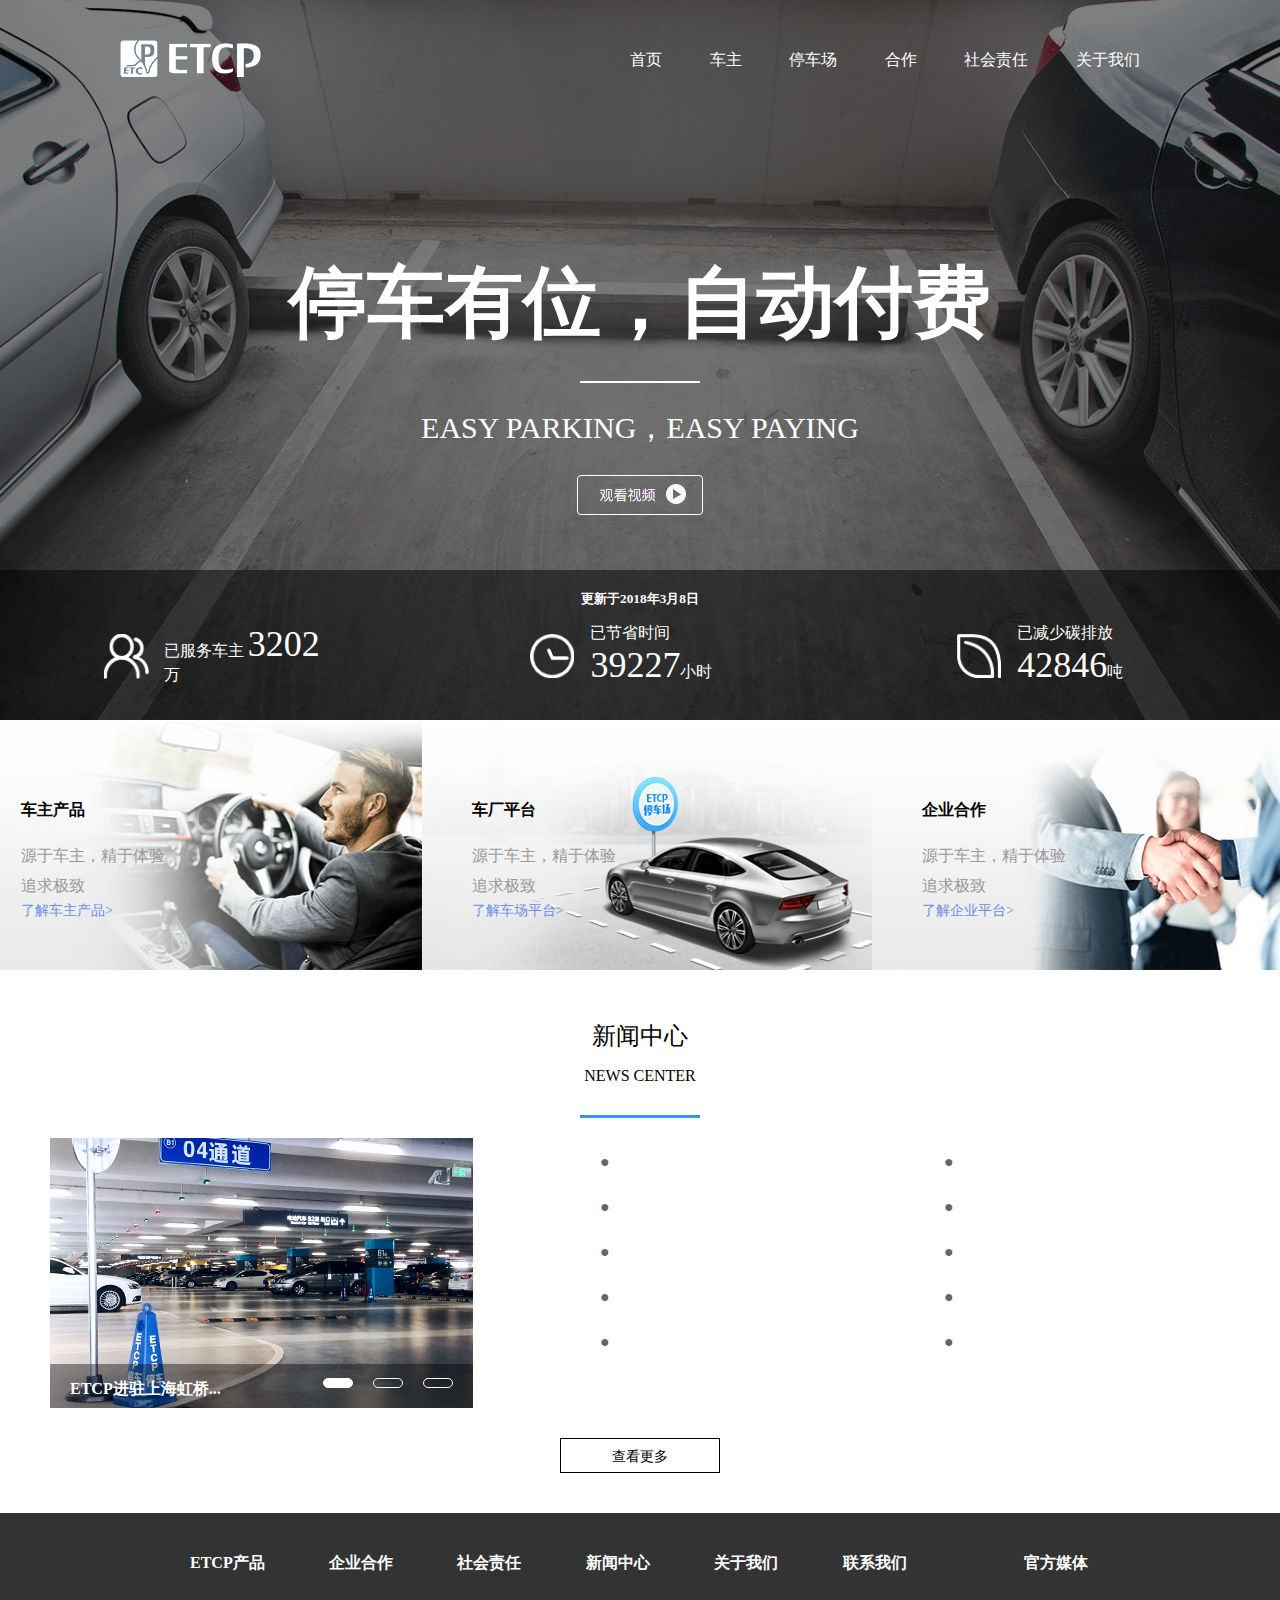
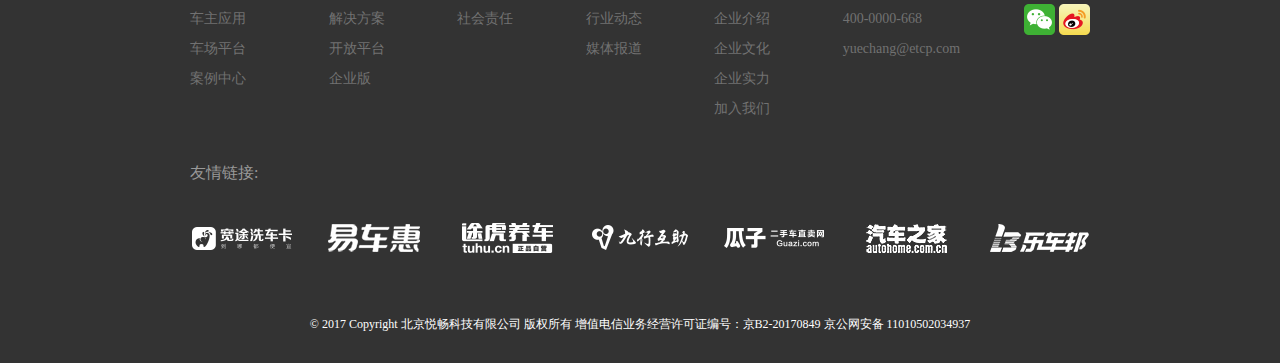
<file: index.html>
<!DOCTYPE html>
<html lang="en">
<head>
	<meta charset="UTF-8">
	<title>ETCP</title>
	<link rel="stylesheet" href="css/main.css">
	<link rel="shortcut icon" href="http://static.etcp.cn/static/images/public/favicon.ico" type="image/x-icon">
	<script src="js/move.js"></script>

</head>
<body>
	<!-- banner -->
	<div class="ban">
		<div class="ban_top">
			<div class="logo"><img src="img/logo3.png" alt=""></div>
			<ul class="nav">
				<li><a href="index.html">首页</a></li>
				<li><a href="owner.html">车主</a></li>
				<li><a href="parking.html">停车场</a></li>
				<li><a href="comp.html">合作</a></li>
				<li><a href="duty.html">社会责任</a></li>
				<li><a href="about.html">关于我们</a></li>
			</ul>
		</div>
		<div class="ban_center">
			<span>停车有位，自动付费</span>
			<span></span>
			<span>easy parking，easy paying</span>
			<span>
				<a href="###"><img src="img/play.png" alt=""></a>
				<div class="bad-video">

					<h2>《企业宣传片》</h2>
					<div class="close">
						<img src="img/close.png" alt="">
					</div>
					<img src="img/video.png"/>
				</div>
			</span>
			
		</div>

		<div class="ban_bottom">
			<h5>更新于2018年3月8日</h5>
			<ul class="data">
				<li>
					<img src="img/01.png" alt="">
					<div class="bb_1">
						<span>已服务车主</span>
						<span>100</span>万
					</div>
				</li>
				<li>
					<img src="img/02.png" alt="">
					<div class="bb_2">
						<span>已节省时间</span>
						<span>20000</span>小时
					</div>
				</li>
				<li>
					<img src="img/03.png" alt="">
					<div class="bb_3">
						<span>已减少碳排放</span>
						<span>30000</span>吨
					</div>
				</li>
			</ul>
		</div>
	</div>


	<!-- slider -->
	<div class="box">
		<div class="slider">
			<div class="slider1">
				<h4>车主产品</h4>
				<span>源于车主，精于体验</span>
				<span>追求极致</span>
				<a href="###">了解车主产品> </a>
			</div>
			<div class="slider2">
				<h4>车厂平台</h4>
				<span>源于车主，精于体验</span>
				<span>追求极致</span>
				<a href="###">了解车场平台> </a>
			</div>
			<div class="slider3">
				<h4>企业合作</h4>
				<span>源于车主，精于体验</span>
				<span>追求极致</span>
				<a href="###">了解企业平台> </a>
			</div>
			<div class="slider4">
				<h4>企业合作</h4>
				<span>源于车主，精于体验</span>
				<span>追求极致</span>
				<a href="###">了解企业平台> </a>
			</div>
			<div class="slider5">
				<h4>企业合作</h4>
				<span>源于车主，精于体验</span>
				<span>追求极致</span>
				<a href="###">了解企业平台> </a>
			</div>
			<div class="slider6">
				<h4>企业合作</h4>
				<span>源于车主，精于体验</span>
				<span>追求极致</span>
				<a href="###">了解企业平台> </a>
			</div>
		</div>
	</div>
	

	<!-- news -->
	<div class="news">
		<div class="title">
			<h2>新闻中心</h2>
			<h4>NEWS CENTER</h4>
			<div></div>
		</div>
		<div class="news_main">
			<div class="news_slider">

				
				<ul id="newbannerul">
					<li>
						<img src="img/sl1.jpg" alt="">
						<span>ETCP进驻上海虹桥...</span>
					</li>
					<li>
						<img src="img/sl2.jpg" alt="">
						<span>ETCP进驻上海虹桥...</span>
					</li>
					<li>
						<img src="img/sl3.jpg" alt="">
						<span>ETCP进驻上海虹桥...</span>
					</li>
					<li>
						<img src="img/sl1.jpg" alt="">
						<span>ETCP进驻上海虹桥...</span>
					</li>
				</ul>
				
				<ul id="btnshow">
					<li class="new"></li>
					<li></li>
					<li></li>

				</ul>

				


				
			</div>
			<div class="new_title">
				<div class="new_title1">
					<p><span>●</span><a href="detail.html"></a></p>
					<p><span>●</span><a href="detail.html"></a></p>
					<p><span>●</span><a href="detail.html"></a></p>
					<p><span>●</span><a href="detail.html"></a></p>
					<p><span>●</span><a href="detail.html"></a></p>
				</div>
				<div class="new_title2">
					<p><span>●</span><a href="detail.html"></a></p>
					<p><span>●</span><a href="detail.html"></a></p>
					<p><span>●</span><a href="detail.html"></a></p>
					<p><span>●</span><a href="detail.html"></a></p>
					<p><span>●</span><a href="detail.html"></a></p>
				</div>
			</div>
			

		</div>
		<div class="more">
			查看更多
		</div>
	</div>

	<!-- footer -->
<div class="foot">
		<div class="foot_line1"></div>

		<div class="redu">
			<dl class="redu1">
				<dt>ETCP产品</dt>
				<a href="###"><dd>车主应用</dd></a>
				<a href="###"><dd>车场平台</dd></a>
				<a href="###"><dd>案例中心</dd></a>
				
			</dl>
			<dl class="redu2">
				<dt>企业合作</dt>
				<a href="###"><dd>解决方案</dd></a>
				<a href="###"><dd>开放平台</dd></a>
				<a href="###"><dd>企业版</dd></a>
				
			</dl>
			<dl class="redu3">
				<dt>社会责任</dt>
				<a href="###"><dd>社会责任</dd></a>
				
				
			</dl>
			<dl class="redu4">
				<dt>新闻中心</dt>
				<a href="###"><dd>行业动态</dd></a>
				<a href="###"><dd>媒体报道</dd></a>
				
			</dl>
			<dl class="redu5">
				<dt>关于我们</dt>
				<a href="###"><dd>企业介绍</dd></a>
				<a href="###"><dd>企业文化</dd></a>
				<a href="###"><dd>企业实力</dd></a>
				<a href="###"><dd>加入我们</dd></a>
				
				
			</dl>
			<dl class="redu6">
				<dt>联系我们</dt>
				<a href="###"></a><dd>400-0000-668</dd>
				<a href="###"></a><dd>yuechang@etcp.com</dd>
				
				
				
			</dl>
			<dl class="redu7">
				<dt>官方媒体</dt>
				<dd>
					<img src="img/icon_wx.png" alt="">
					<img src="img/icon_wb.png" alt="">

				</dd>

			</dl>
		</div>
        	<div class="foot_line2"></div>
		<div class="fri">
			<p>友情链接:</p>
			<ul class="fri_link">
				<li><a href="###"><img src="img/li1.png" alt=""></a></li>
				<li><a href="###"><img src="img/li2.png" alt=""></a></li>
				<li><a href="###"><img src="img/li3.png" alt=""></a></li>
				<li><a href="###"><img src="img/li4.png" alt=""></a></li>
				<li><a href="###"><img src="img/li5.png" alt=""></a></li>
				<li><a href="###"><img src="img/li6.png" alt=""></a></li>
				<li><a href="###"><img src="img/li7.png" alt=""></a></li>
			</ul>

		</div>
		<div class="copy">
			© 2017 Copyright 北京悦畅科技有限公司 版权所有 增值电信业务经营许可证编号：京B2-20170849  京公网安备 11010502034937
		</div>
	</div>



	
</body>
<script src="js/main.js"></script>
<script src="js/public.js"></script>
<script>

</script>
</html>
</file>
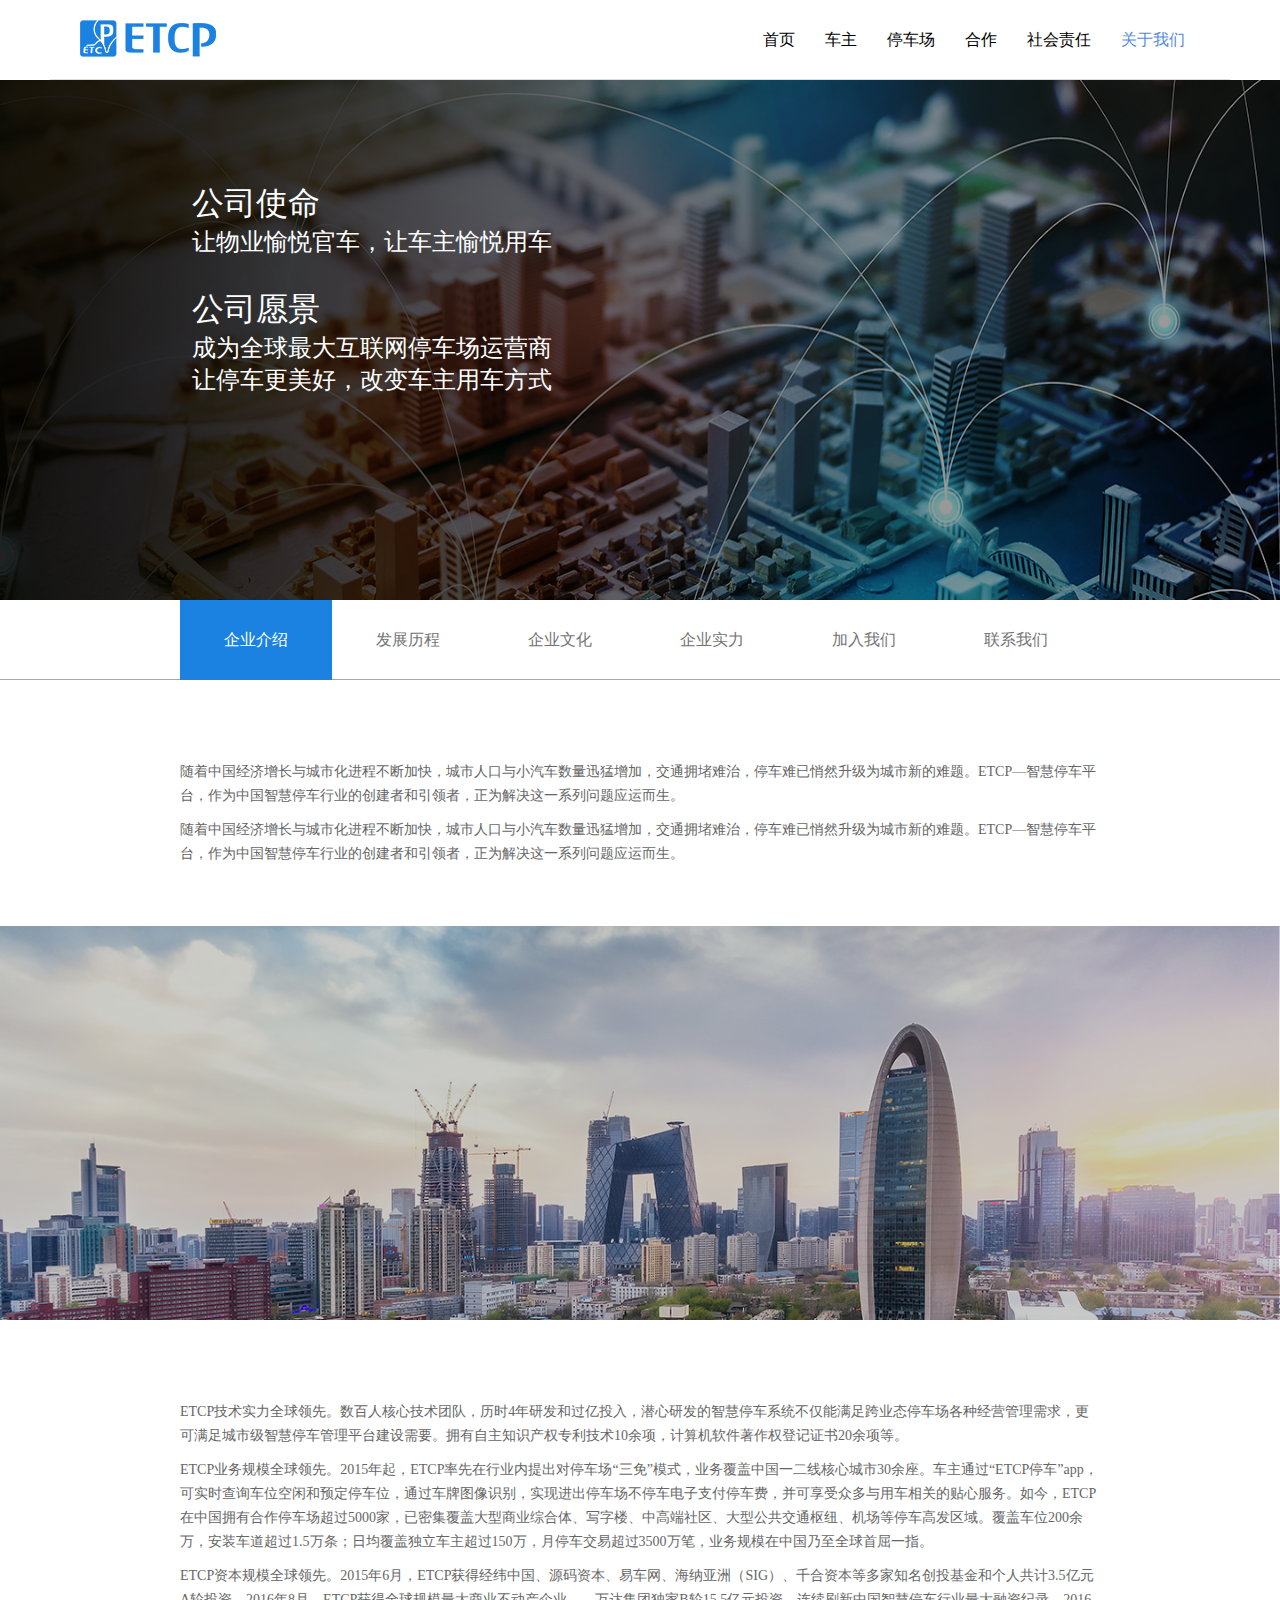
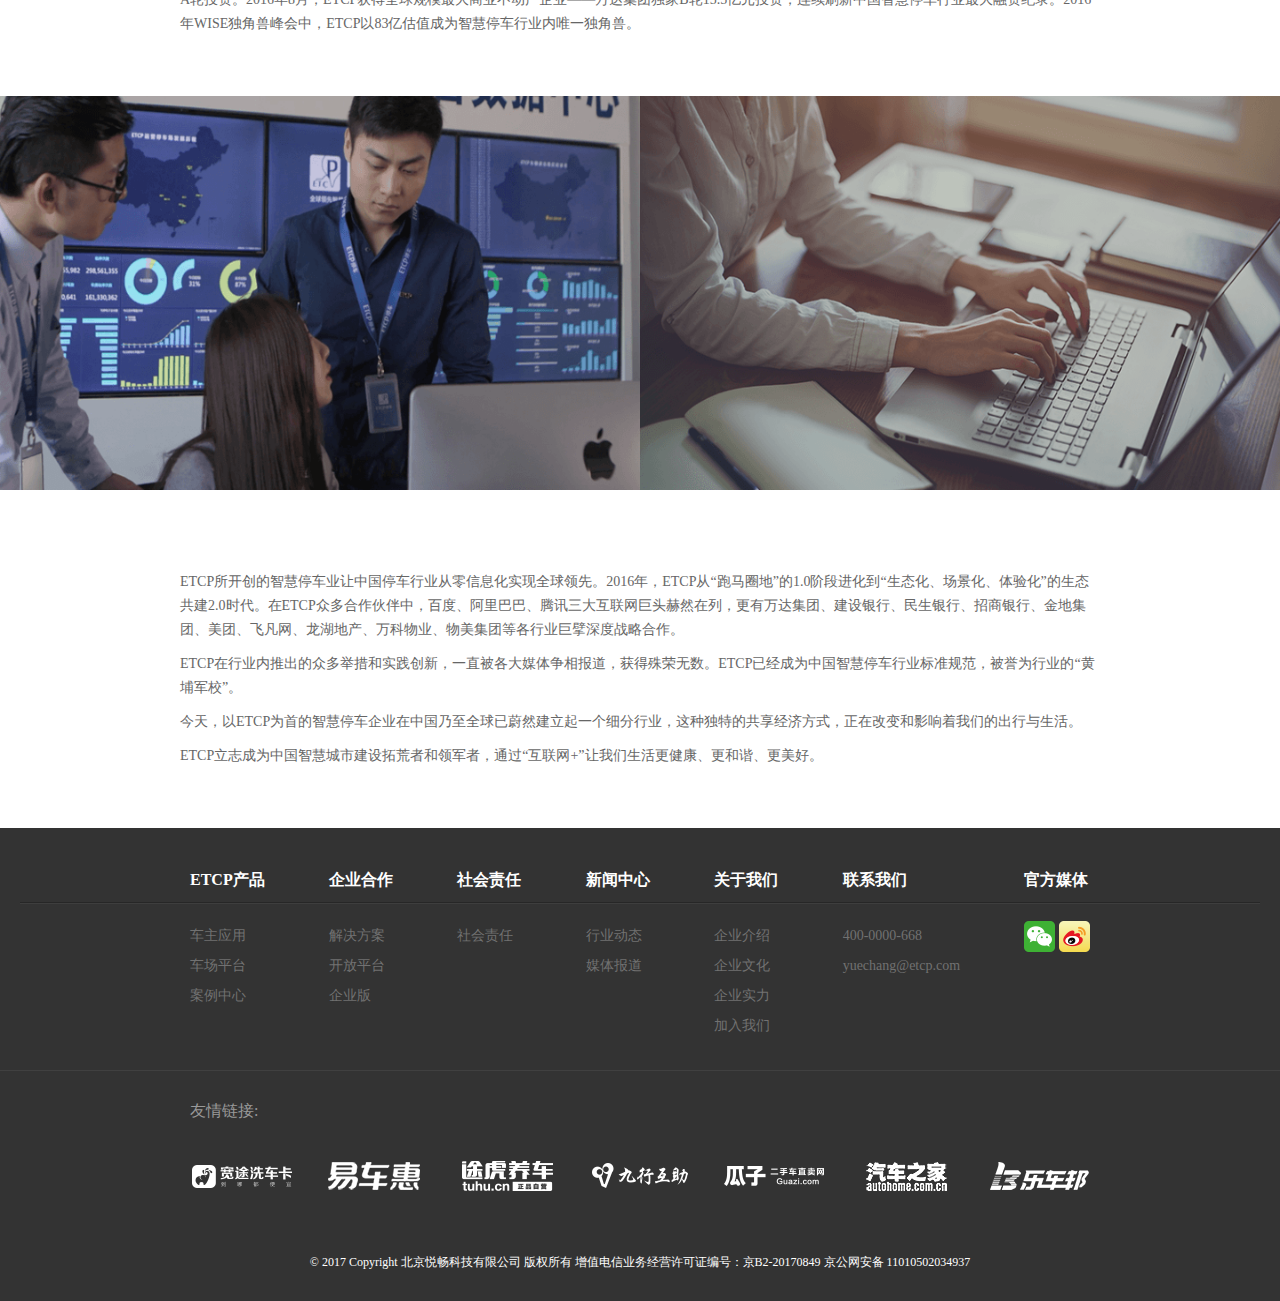
<file: about.html>
<!DOCTYPE html>
<html lang="en">
<head>
	<meta charset="UTF-8">
	<title>关于我们</title>
	<link rel="stylesheet" href="css/public.css">
	<link rel="stylesheet" href="css/about.css">
	<link rel="shortcut icon" href="http://static.etcp.cn/static/images/public/favicon.ico" type="image/x-icon">

	<script type="text/javascript" src="http://api.map.baidu.com/api?v=2.0&ak=qroeEOjOt5Kubo5dGGHcygD4UCgODGDm"></script>

</head>

<body>

	<nav>
		<div class="logo"><img src="img/logo.png" alt=""></div>
		<ul class="nav">
			<li><a href="index.html" class="color_blue">首页</a></li>
			<li><a href="owner.html">车主</a></li>
			<li><a href="parking.html">停车场</a></li>
			<li><a href="comp.html">合作</a></li>
			<li><a href="duty.html">社会责任</a></li>
			<li><a href="about.html">关于我们</a></li>
		</ul>
	</nav>


	<div class="ban">
		<div class="bn1">
			<h1>公司使命</h1>
			<h2>让物业愉悦官车，让车主愉悦用车</h2>

		</div>
		<div class="bn2">
			<h1>公司愿景</h1>
			<h2>成为全球最大互联网停车场运营商</h2>
			<h2>让停车更美好，改变车主用车方式</h2>
			
		</div>
	</div>
	<nav1>
		<ul class="nav1">
			<li >
				<a href="###" class="act">企业介绍</a>
			</li>
			<li>
				<a href="###">发展历程</a>
			</li>
			<li>
				<a href="###">企业文化</a>
			</li>
			<li>
				<a href="###">企业实力</a>
			</li>
			<li>
				<a href="###">加入我们</a>
			</li>
			<li>
				<a href="###">联系我们</a>
			</li>
		</ul>
	</nav1>
	<!-- 企业介绍 -->
	<div class="con_box">
		

		<div class="com_redu show">
			<div class="part1">
				<p>随着中国经济增长与城市化进程不断加快，城市人口与小汽车数量迅猛增加，交通拥堵难治，停车难已悄然升级为城市新的难题。ETCP—智慧停车平台，作为中国智慧停车行业的创建者和引领者，正为解决这一系列问题应运而生。</p>
				<p>随着中国经济增长与城市化进程不断加快，城市人口与小汽车数量迅猛增加，交通拥堵难治，停车难已悄然升级为城市新的难题。ETCP—智慧停车平台，作为中国智慧停车行业的创建者和引领者，正为解决这一系列问题应运而生。</p>
			</div>

			<div class="com_pic">

			</div>
			<div class="part2">
				<p>ETCP技术实力全球领先。数百人核心技术团队，历时4年研发和过亿投入，潜心研发的智慧停车系统不仅能满足跨业态停车场各种经营管理需求，更可满足城市级智慧停车管理平台建设需要。拥有自主知识产权专利技术10余项，计算机软件著作权登记证书20余项等。</p>
				<p>ETCP业务规模全球领先。2015年起，ETCP率先在行业内提出对停车场“三免”模式，业务覆盖中国一二线核心城市30余座。车主通过“ETCP停车”app，可实时查询车位空闲和预定停车位，通过车牌图像识别，实现进出停车场不停车电子支付停车费，并可享受众多与用车相关的贴心服务。如今，ETCP在中国拥有合作停车场超过5000家，已密集覆盖大型商业综合体、写字楼、中高端社区、大型公共交通枢纽、机场等停车高发区域。覆盖车位200余万，安装车道超过1.5万条；日均覆盖独立车主超过150万，月停车交易超过3500万笔，业务规模在中国乃至全球首屈一指。</p>
				<p>ETCP资本规模全球领先。2015年6月，ETCP获得经纬中国、源码资本、易车网、海纳亚洲（SIG）、千合资本等多家知名创投基金和个人共计3.5亿元A轮投资。2016年8月，ETCP获得全球规模最大商业不动产企业——万达集团独家B轮15.5亿元投资，连续刷新中国智慧停车行业最大融资纪录。2016年WISE独角兽峰会中，ETCP以83亿估值成为智慧停车行业内唯一独角兽。

				</p>
			</div>

			<div class="com_pic2">

			</div>
			<!-- part3 -->
			<div class="part3">
				<p>ETCP所开创的智慧停车业让中国停车行业从零信息化实现全球领先。2016年，ETCP从“跑马圈地”的1.0阶段进化到“生态化、场景化、体验化”的生态共建2.0时代。在ETCP众多合作伙伴中，百度、阿里巴巴、腾讯三大互联网巨头赫然在列，更有万达集团、建设银行、民生银行、招商银行、金地集团、美团、飞凡网、龙湖地产、万科物业、物美集团等各行业巨擘深度战略合作。</p>
				<p>ETCP在行业内推出的众多举措和实践创新，一直被各大媒体争相报道，获得殊荣无数。ETCP已经成为中国智慧停车行业标准规范，被誉为行业的“黄埔军校”。</p>
				<p>今天，以ETCP为首的智慧停车企业在中国乃至全球已蔚然建立起一个细分行业，这种独特的共享经济方式，正在改变和影响着我们的出行与生活。</p>
				<p>ETCP立志成为中国智慧城市建设拓荒者和领军者，通过“互联网+”让我们生活更健康、更和谐、更美好。</p>
			</div>
		</div>
		<!-- 发展历程 -->

		<div class="history hidden">
			<div class="history1">
				<div class="his_title">
					<h2>ETCP发展历程</h2>
					<h4>ETCP HISTORY</h4>
					<div class="line"></div>
				</div>
				<div class="his_img">
					<img src="img/fz1.jpg" alt="">
					<img src="img/fz2.png" alt="">
					<img src="img/fz3.png" alt="">
					<img src="img/fz4.png" alt="">
					<img src="img/fz5.png" alt="">
					<img src="img/fz6.png" alt="">
					<img src="img/fz7.jpg" alt="">
					<img src="img/fz8.png" alt="">
					<img src="img/fz9.jpg" alt="">
					<img src="img/fz10.png" alt="">
					<img src="img/fz11.png" alt="">
					<img src="img/fz12.png" alt="">
				</div>
			</div>
			
		</div>
		<!-- 企业文化 -->
		<div class="cul hidden">
			<div class="cul_box">
				<div class="his_title">
					<h2>ETCP文化</h2>
					<h4>ETCP CULTURE</h4>
					<div class="line"></div>
				</div>
				<div class="cul_text">
					<span>价值观<br>客户第一，服务至上。积极主动，精益求精。<br>好为人徒，敢为人先。乐观向上，永不放弃。<br>诚信正直，严守承诺。信任开放，团队合作。<br><br>我们的事业，向前！向前！向前！
					</span>
				</div>
				<div class="cul_img">
					
				</div>
				<div class="his_title ">
					<h2>办公环境</h2>
					<h4>OFFICE ENVIRONMENT</h4>
					<div class="line"></div>
				</div>
				<div class="cul_text">
					<span>在3000平米的宽敞写字楼内，ETCP开辟了休息区、茶歇区、娱乐区等专区，让员工在工作之余得到充分的放松。<br>空气净化系统和净水系统遍布在公司的每一个角落，让新鲜的空气和水陪伴员工每一天。<br>多媒体“武装”的会议室，让开会讨论成为乐趣，让头脑风暴来得更凶猛。<br>开放式工位，让彼此沟通更便捷，更顺畅。
					</span>
				</div>
				<div class="cul_img2">
					
				</div>
				<div class="his_title ">
					<h2>公司活动</h2>
					<h4>COMPANY EVENTS</h4>
					<div class="line"></div>
				</div>
				<div class="cul_text">
					<span>工位瑜伽、口腔护理、中医登门问诊、上门美甲、下午茶点等生活服务，<br>ETCP为每一位企业员工提供工作之余的全方位服务，使员工劳逸结合，营造家的温馨。<br>篮球、足球、乒乓球、羽毛球、台球等运动俱乐部，<br>生命在于运动，锻炼身体，培养爱好，凝聚团队。工作之后，转战另一个战场。
					</span>
				</div>
				<div class="cul_img3">
					
				</div>
			</div>


		</div>
		<!-- 企业实力 -->
		<div class="Enterprise_strength hidden">
			<div class="company">
				<div class="his_title ">
					<h2>市场地位</h2>
					<h4>MARKET POWER</h4>
					<div class="line"></div>
				</div>
				<div class="cul_text">
					<span>ETCP无论从人员规模、资本实力、车场占有率还是行业发展布局、技术解决方案等方面均已实现全球智慧停车行业内最大体量，<br>成为全球智慧停车行业的领军企业。
					</span>
				</div>
				<div class="company_img">
					
				</div>
				<div class="his_title ">
					<h2>研发实力</h2>
					<h4>R&D STRENGTH</h4>
					<div class="line"></div>
				</div>
				<div class="cul_text">
					<span>ETCP拥有《车辆定位系统》、《车辆识别系统》和《停车费电子支付方法》等多项专利技术。<br>ETCP运营管理系统（云平台）为ETCP自主研发和运营，拥有《ETCP停车场管理系统》、《ETCP车牌识别系统》和《ETCP市场CRM管理系统》<br>等多项计算机软件著作权登记证书。
					</span>
				</div>
				<div class="company_img2"></div>
				<div class="his_title ">
					<h2>专利证书</h2>
					<h4>PATENT CERTIFICATE</h4>
					<div class="line"></div>
				</div>
				<div class="cul_text">
					<span>停车费电子支付方法、ETCP手机端反向寻车方法、ETCP手机支付停车费方法、ETCP手机识别车牌方法<br>ETCP露天车位收费方法、车辆定位系统、车辆识别系统、ETCP摄像一体机<br>ETCP摄像补光一体机、ETCP专用高速道闸机
					</span>
				</div>
				<div class="company_img3"></div>
			</div>
		</div>
		<!-- 加入我们 -->
		<div class="join hidden">
			<img src="img/joinus.png" alt="" style="display: block;margin: 30px auto">
		</div>
		<!-- 联系我们 -->
		<div class="contact hidden">
			<div class="contact_box">

				<div class="his_title ">
					<h2>联系我们</h2>
					<h4>CONTACT US</h4>
					<div class="line"></div>
				</div>
				<div class="contact_img">
					<img src=img/lx1.png alt="">
					<img src=img/lx2.png alt="">
				</div>
				<div class="contact_img_box">
					<div>
						<img src="img/contacts1.png" alt="">
						<div class="con_redu">
							<h3>市场合作</h3>
							<p>采访邀约、媒体合作、会务合作、战略合作、品牌合作。</p>
						</div>

					</div>
					<div>
						<img src="img/contacts2.png" alt="">
						<div class="con_redu">
							<h3>市场合作</h3>
							<p>采访邀约、媒体合作、会务合作、战略合作、品牌合作。</p>
						</div>

					</div>
					<div>
						<img src="img/contacts3.png" alt="">
						<div class="con_redu">
							<h3>市场合作</h3>
							<p>采访邀约、媒体合作、会务合作、战略合作、品牌合作。</p>
						</div>

					</div>
					<div>
						<img src="img/contacts4.png" alt="">
						<div class="con_redu">
							<h3>市场合作</h3>
							<p>采访邀约、媒体合作、会务合作、战略合作、品牌合作。</p>
						</div>

					</div>
					
				</div>

				<div class="his_title ">
					<h2>全国分公司</h2>
					<h4>BRANCH COMPANIES</h4>
					<div class="line"></div>
				</div>

				<ul class="com_lists">
					<li class="blue">北京</li>
					<li>上海</li>
					<li>广州</li>
					<li>深圳</li>
					<li>重庆</li>
					<li>长沙</li>
					<li>武汉</li>
					<li>西安</li>
					<li>杭州</li>
					<li>成都</li>
				</ul>
				<ul class="com_map">
					<li id="allmap"></li>
					
				</ul>
			</div>


		</div>
	</div>

	<div class="foot">
		<div class="foot_line1"></div>

		<div class="redu">
			<dl class="redu1">
				<dt>ETCP产品</dt>
				<a href="###"><dd>车主应用</dd></a>
				<a href="###"><dd>车场平台</dd></a>
				<a href="###"><dd>案例中心</dd></a>
				
			</dl>
			<dl class="redu2">
				<dt>企业合作</dt>
				<a href="###"><dd>解决方案</dd></a>
				<a href="###"><dd>开放平台</dd></a>
				<a href="###"><dd>企业版</dd></a>
				
			</dl>
			<dl class="redu3">
				<dt>社会责任</dt>
				<a href="###"><dd>社会责任</dd></a>
				
				
			</dl>
			<dl class="redu4">
				<dt>新闻中心</dt>
				<a href="###"><dd>行业动态</dd></a>
				<a href="###"><dd>媒体报道</dd></a>
				
			</dl>
			<dl class="redu5">
				<dt>关于我们</dt>
				<a href="###"><dd>企业介绍</dd></a>
				<a href="###"><dd>企业文化</dd></a>
				<a href="###"><dd>企业实力</dd></a>
				<a href="###"><dd>加入我们</dd></a>
				
				
			</dl>
			<dl class="redu6">
				<dt>联系我们</dt>
				<a href="###"></a><dd>400-0000-668</dd>
				<a href="###"></a><dd>yuechang@etcp.com</dd>
				
				
				
			</dl>
			<dl class="redu7">
				<dt>官方媒体</dt>
				<dd>
					<img src="img/icon_wx.png" alt="">
					<img src="img/icon_wb.png" alt="">

				</dd>

			</dl>
		</div>
		<div class="foot_line2"></div>
		<div class="fri">
			<p>友情链接:</p>
			<ul class="fri_link">
				<li><a href="###"><img src="img/li1.png" alt=""></a></li>
				<li><a href="###"><img src="img/li2.png" alt=""></a></li>
				<li><a href="###"><img src="img/li3.png" alt=""></a></li>
				<li><a href="###"><img src="img/li4.png" alt=""></a></li>
				<li><a href="###"><img src="img/li5.png" alt=""></a></li>
				<li><a href="###"><img src="img/li6.png" alt=""></a></li>
				<li><a href="###"><img src="img/li7.png" alt=""></a></li>
			</ul>

		</div>
		<div class="copy">
			© 2017 Copyright 北京悦畅科技有限公司 版权所有 增值电信业务经营许可证编号：京B2-20170849  京公网安备 11010502034937
		</div>
	</div>

	
</body>
<script src="js/about.js"></script>
<script src="js/public.js"></script>
<script>
	// scroll
	var nav1=document.querySelector("nav1");
	var yy=nav1.offsetTop;
	window.onscroll=function(){
		var scrollTop=document.documentElement.scrollTop || document.body.scrollTop;
		// console.log(gety(subnav)) 
		if(scrollTop>=yy){
			nav1.style.position = 'fixed';
			nav1.style.top = '0';
			nav1.style.zIndex = '9999';
		}else{
			nav1.style.position = 'static';
		}	
	}

</script>
<script type="text/javascript">
	var point=[];
	var com_li=document.querySelectorAll(".com_lists>li");
	point=[[116.408,39.922],[121,31],[113,23],[114,22],[106,29],[112,28],[114,30],[109,34],[120,30],[104,30]];
	// 百度地图API功能


	// for(var i=0;i<point.length;i++){

  //       var pos=parseInt(point[i].toString())  
		// console.log(point[p].toString())
    var allmap=document.querySelector("#allmap");
	var map = new BMap.Map("allmap");    // 创建Map实例



		for(var j=0;j<com_li.length;j++){
			com_li[j].index=j;


	map.centerAndZoom(new BMap.Point(116.4,39.9),10);  // 初始化地图,设置中心点坐标和地图级别
	//添加地图类型控件
	map.addControl(new BMap.MapTypeControl({
		mapTypes:[
		BMAP_NORMAL_MAP,
		BMAP_HYBRID_MAP
		]}));	  
	map.setCurrentCity("北京");          // 设置地图显示的城市 此项是必须设置的
	map.enableScrollWheelZoom(true);     //开启鼠标滚轮缩放
			com_li[j].onclick=function(){
				for(var i=0;i<com_li.length;i++){
					com_li[i].className="";

				}
				this.className="blue";
				console.log(this)
				if(this.className=="blue"){
					console.log(this.index)
					var x=point[this.index][0];
					var y=point[this.index][1];
				}

    // console.log(x,y)

	map.centerAndZoom(new BMap.Point(x,y),10);  // 初始化地图,设置中心点坐标和地图级别
	//添加地图类型控件
	map.addControl(new BMap.MapTypeControl({
		mapTypes:[
		BMAP_NORMAL_MAP,
		BMAP_HYBRID_MAP
		]}));	  
	map.setCurrentCity("北京");          // 设置地图显示的城市 此项是必须设置的
	map.enableScrollWheelZoom(true);     //开启鼠标滚轮缩放

}


}
	// }
</script>
</html>
</file>
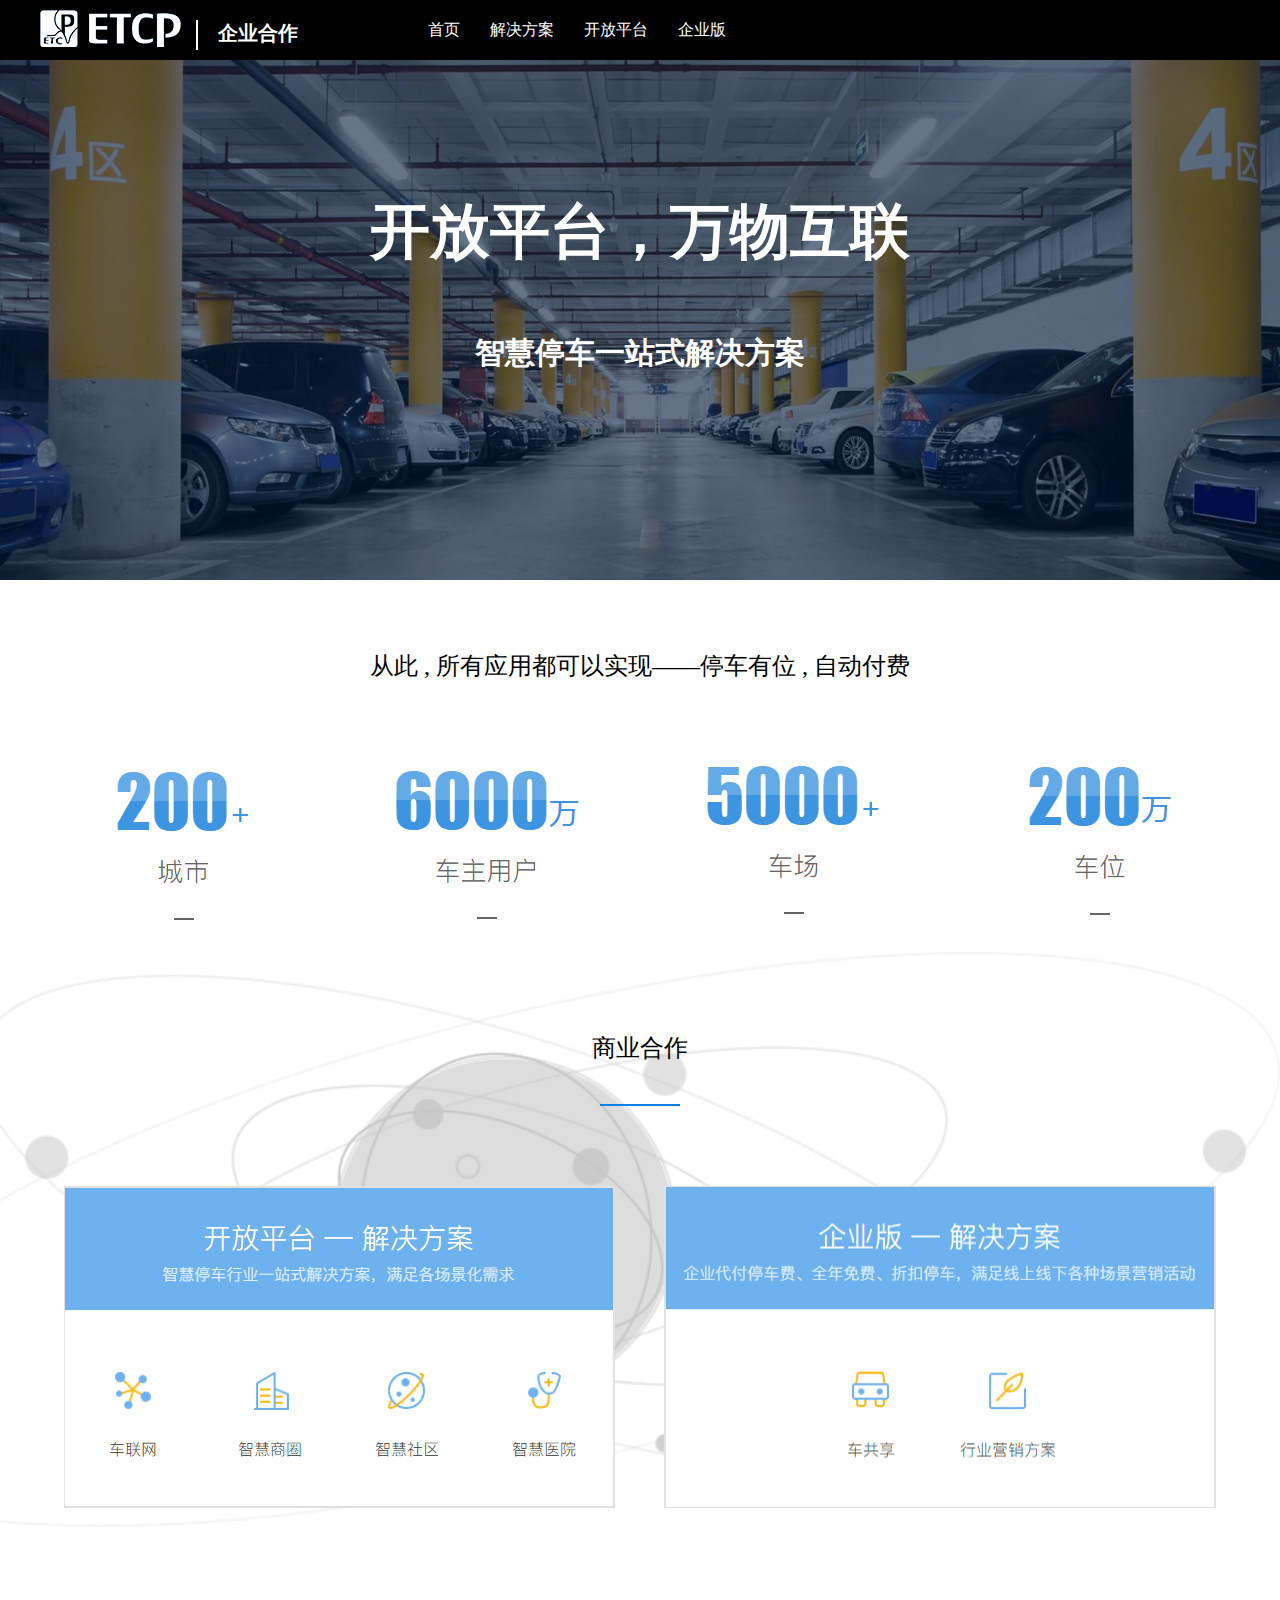
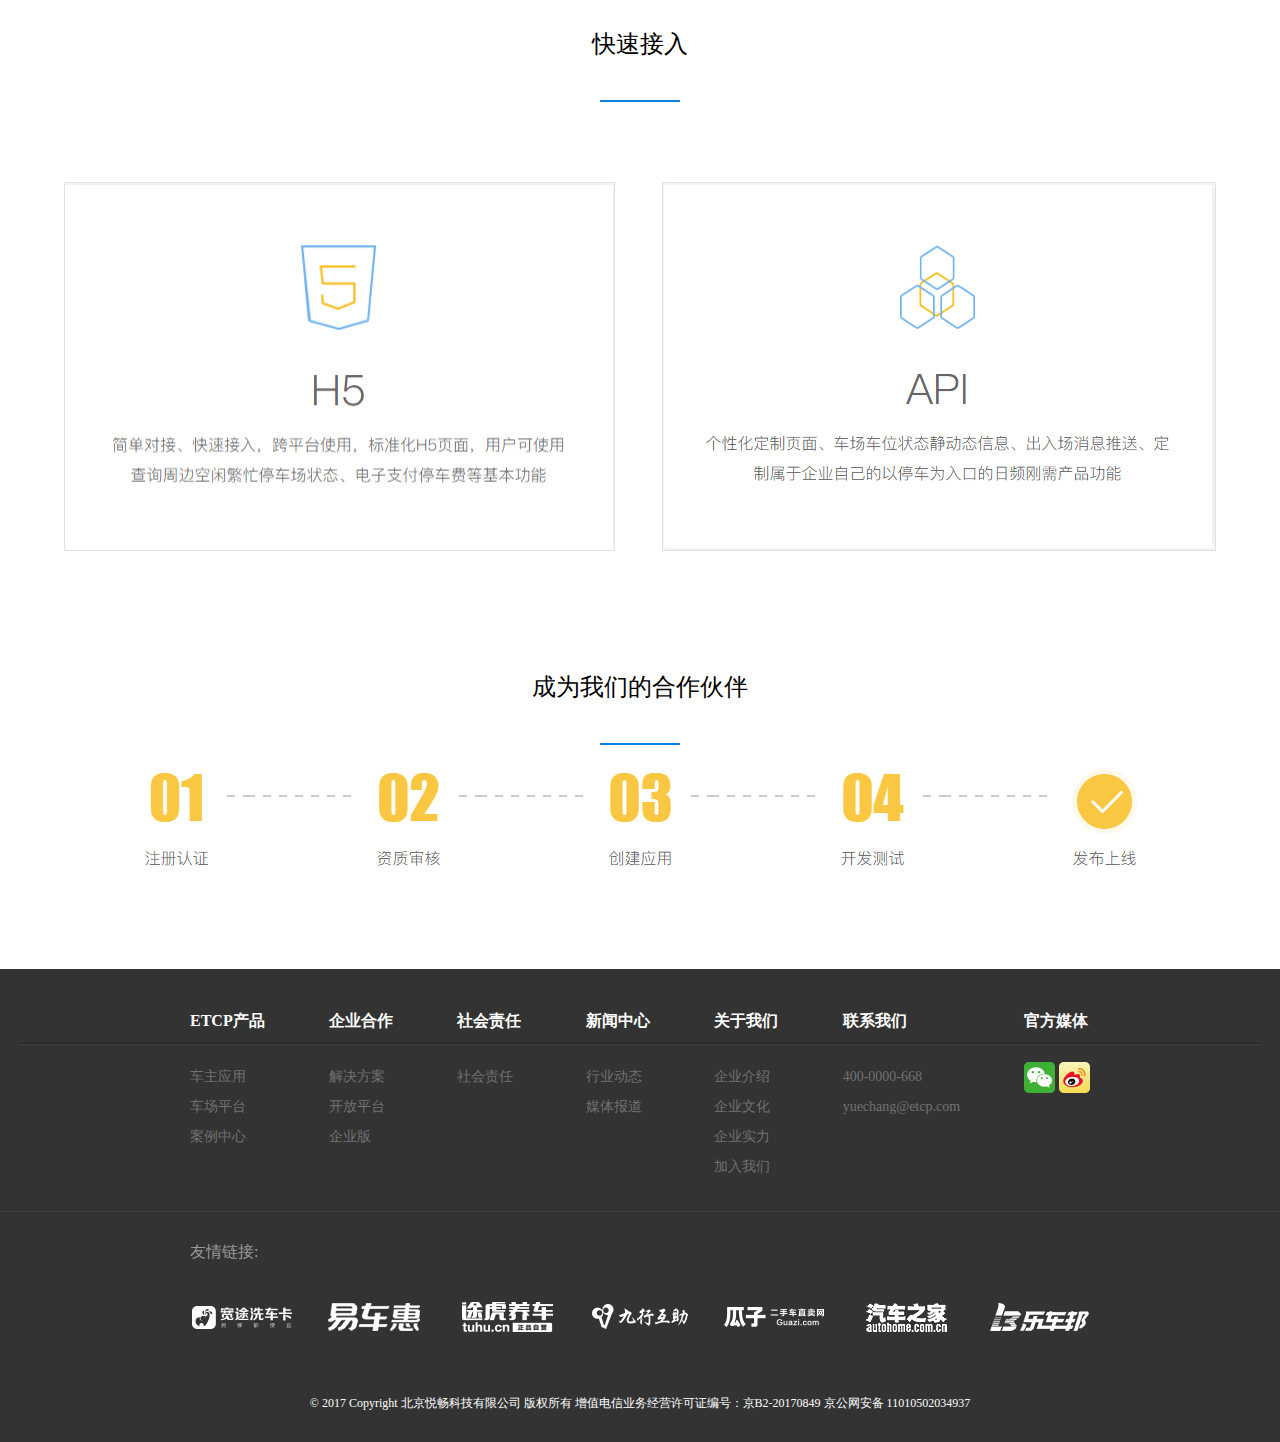
<file: comp.html>
<!DOCTYPE html>
<html lang="en">
<head>
	<meta charset="UTF-8">
	<title>企业合作</title>
	<link rel="stylesheet" href="css/public.css">
	<link rel="stylesheet" href="css/coop.css">
	<link rel="shortcut icon" href="http://static.etcp.cn/static/images/public/favicon.ico" type="image/x-icon">
</head>
<body>
	<div class="top">
		<div class="top_center">
			<div class="logo_img">
				<img src="img/logo3.png" alt="">
			</div>
			<div class="coop_title">
				企业合作
			</div>
			<ul class="nav_lists">
				<li>首页</li>
				<li>解决方案</li>
				<li>开放平台</li>
				<li>企业版</li>
			</ul>
		</div>
	</div>

	<div class="banner">
		<h1>开放平台，万物互联</h1>
		<h3>智慧停车一站式解决方案</h3>
	</div>
	<div class="con">
		<h2>从此 , 所有应用都可以实现——停车有位 , 自动付费</h2>
		<ul class="con_lists">
			<li>
				<img src="./img/coo1.png" alt="">
				<div class="hover">
					<p>覆盖城市为：</p>
					<p>北京、上海、广州、深圳、重庆、长沙、武汉、西安、成都、苏州等200+城市</p>
				</div>
			</li>
			<li>
				<img src="./img/coo2.png" alt="">
				<div class="hover">
					<p>覆盖城市为：</p>
					<p>北京、上海、广州、深圳、重庆、长沙、武汉、西安、成都、苏州等200+城市</p>
				</div>
			</li>
			<li>
				<img src="./img/coo3.png" alt="">
				<div class="hover">
					<p>覆盖城市为：</p>
					<p>北京、上海、广州、深圳、重庆、长沙、武汉、西安、成都、苏州等200+城市</p>
				</div>
			</li>
			<li>
				<img src="./img/coo4.png" alt="">
				<div class="hover">
					<p>覆盖城市为：</p>
					<p>北京、上海、广州、深圳、重庆、长沙、武汉、西安、成都、苏州等200+城市</p>
				</div>
			</li>
		</ul>
	</div>
	<div class="con1_box">
		

		<div class="con1">
			<h2>商业合作</h2>
			<div class="line"></div>
			<div class="con1_meth">
				<img src="./img/coo_img1.png" alt="">
				<img src="./img/coo_img2.png" alt="">
			</div>
		</div>
	</div>
	<div class="con2_box">
		<div class="con2">
			<h2>快速接入</h2>
			<div class="line"></div>
			<div class="con2_meth">
				<img src="./img/coo_img3.png" alt="">
				<img src="./img/coo_img4.png" alt="">
			</div>
		</div>
	</div>
	<div class="con3_box">
		<div class="con3">
			<h2>成为我们的合作伙伴</h2>
			<div class="line"></div>
			<div class="con3_meth">
				<img src="img/coo_img5.png" alt="">
			</div>
		</div>
	</div>

	<div class="foot">
		<div class="foot_line1"></div>

		<div class="redu">
			<dl class="redu1">
				<dt>ETCP产品</dt>
				<a href="###"><dd>车主应用</dd></a>
				<a href="###"><dd>车场平台</dd></a>
				<a href="###"><dd>案例中心</dd></a>
				
			</dl>
			<dl class="redu2">
				<dt>企业合作</dt>
				<a href="###"><dd>解决方案</dd></a>
				<a href="###"><dd>开放平台</dd></a>
				<a href="###"><dd>企业版</dd></a>
				
			</dl>
			<dl class="redu3">
				<dt>社会责任</dt>
				<a href="###"><dd>社会责任</dd></a>
				
				
			</dl>
			<dl class="redu4">
				<dt>新闻中心</dt>
				<a href="###"><dd>行业动态</dd></a>
				<a href="###"><dd>媒体报道</dd></a>
				
			</dl>
			<dl class="redu5">
				<dt>关于我们</dt>
				<a href="###"><dd>企业介绍</dd></a>
				<a href="###"><dd>企业文化</dd></a>
				<a href="###"><dd>企业实力</dd></a>
				<a href="###"><dd>加入我们</dd></a>
				
				
			</dl>
			<dl class="redu6">
				<dt>联系我们</dt>
				<a href="###"></a><dd>400-0000-668</dd>
				<a href="###"></a><dd>yuechang@etcp.com</dd>
				
				
				
			</dl>
			<dl class="redu7">
				<dt>官方媒体</dt>
				<dd>
					<img src="img/icon_wx.png" alt="">
					<img src="img/icon_wb.png" alt="">

				</dd>

			</dl>
		</div>
		<div class="foot_line2"></div>
		<div class="fri">
			<p>友情链接:</p>
			<ul class="fri_link">
				<li><a href="###"><img src="img/li1.png" alt=""></a></li>
				<li><a href="###"><img src="img/li2.png" alt=""></a></li>
				<li><a href="###"><img src="img/li3.png" alt=""></a></li>
				<li><a href="###"><img src="img/li4.png" alt=""></a></li>
				<li><a href="###"><img src="img/li5.png" alt=""></a></li>
				<li><a href="###"><img src="img/li6.png" alt=""></a></li>
				<li><a href="###"><img src="img/li7.png" alt=""></a></li>
			</ul>

		</div>
		<div class="copy">
			© 2017 Copyright 北京悦畅科技有限公司 版权所有 增值电信业务经营许可证编号：京B2-20170849  京公网安备 11010502034937
		</div>
	</div>

	
</body>
</html>
</file>
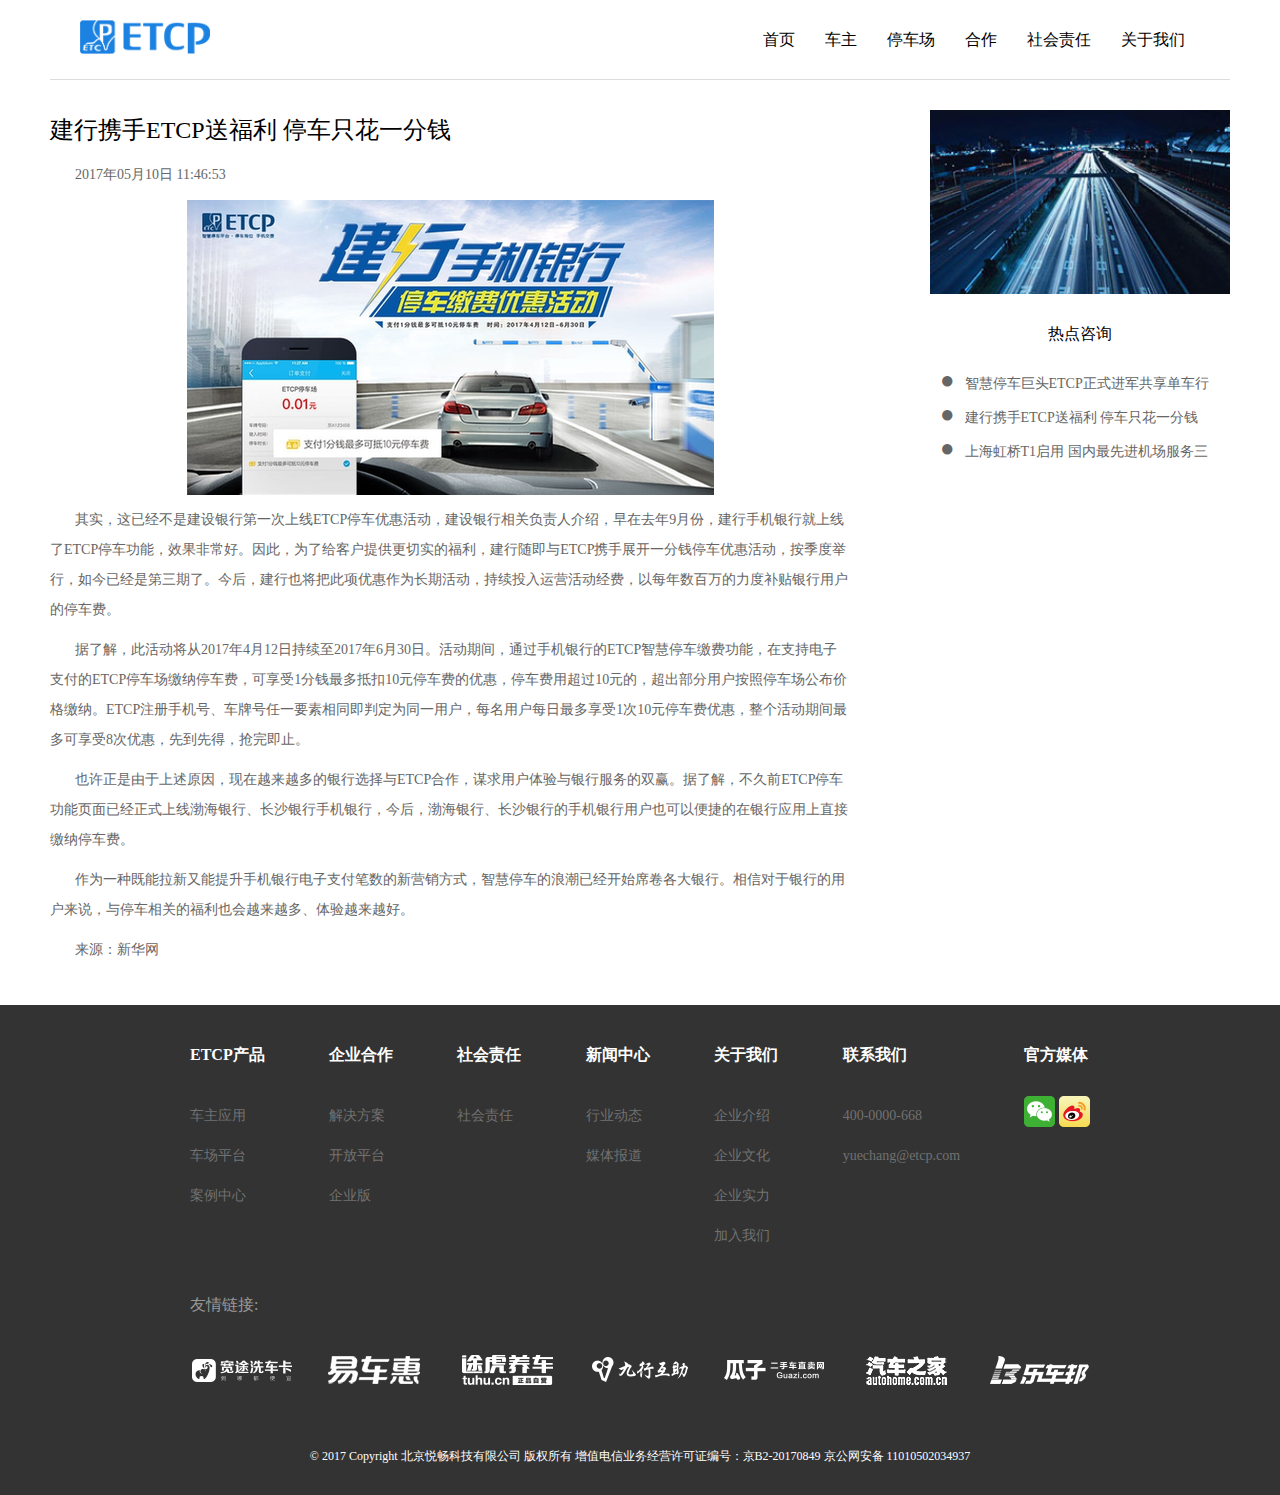
<file: detail.html>
<!DOCTYPE html>
<html lang="en">
<head>
	<meta charset="UTF-8">
	<title>详情页面</title>
	<link rel="stylesheet" href="css/detail.css">
	<link rel="shortcut icon" href="http://static.etcp.cn/static/images/public/favicon.ico" type="image/x-icon">
</head>
<body>
	
	<nav>
		<div class="logo"><img src="img/logo.png" alt=""></div>
		<ul class="nav">
			<li><a href="index.html">首页</a></li>
			<li><a href="owner.html">车主</a></li>
			<li><a href="parking.html">停车场</a></li>
			<li><a href="comp.html">合作</a></li>
			<li><a href="duty.html">社会责任</a></li>
			<li><a href="about.html">关于我们</a></li>
		</ul>
	</nav>

	<div class="con">
		<div class="con_left">
			<h1>建行携手ETCP送福利 停车只花一分钱</h1>
			<p>2017年05月10日 11:46:53</p>
			<p class="ajax_body"></p>
			<img src="img/jh.png" alt="">
			<p>  其实，这已经不是建设银行第一次上线ETCP停车优惠活动，建设银行相关负责人介绍，早在去年9月份，建行手机银行就上线了ETCP停车功能，效果非常好。因此，为了给客户提供更切实的福利，建行随即与ETCP携手展开一分钱停车优惠活动，按季度举行，如今已经是第三期了。今后，建行也将把此项优惠作为长期活动，持续投入运营活动经费，以每年数百万的力度补贴银行用户的停车费。</p>
			<p>据了解，此活动将从2017年4月12日持续至2017年6月30日。活动期间，通过手机银行的ETCP智慧停车缴费功能，在支持电子支付的ETCP停车场缴纳停车费，可享受1分钱最多抵扣10元停车费的优惠，停车费用超过10元的，超出部分用户按照停车场公布价格缴纳。ETCP注册手机号、车牌号任一要素相同即判定为同一用户，每名用户每日最多享受1次10元停车费优惠，整个活动期间最多可享受8次优惠，先到先得，抢完即止。</p>
			<p>也许正是由于上述原因，现在越来越多的银行选择与ETCP合作，谋求用户体验与银行服务的双赢。据了解，不久前ETCP停车功能页面已经正式上线渤海银行、长沙银行手机银行，今后，渤海银行、长沙银行的手机银行用户也可以便捷的在银行应用上直接缴纳停车费。</p>
			<p>作为一种既能拉新又能提升手机银行电子支付笔数的新营销方式，智慧停车的浪潮已经开始席卷各大银行。相信对于银行的用户来说，与停车相关的福利也会越来越多、体验越来越好。</p>
			<p>来源：新华网</p>
		</div>
		<div class="con_right">
			<img src="img/news05.jpg" alt="">
			<h4>热点咨询</h4>
			<div class="hot_news">
				<p><span>●</span>智慧停车巨头ETCP正式进军共享单车行</p>
				<p><span>●</span>建行携手ETCP送福利 停车只花一分钱</p>
				<p><span>●</span>上海虹桥T1启用 国内最先进机场服务三</p>
			</div>
		</div>

	</div>


<div class="foot">
		<div class="foot_line1"></div>

		<div class="redu">
			<dl class="redu1">
				<dt>ETCP产品</dt>
				<a href="###"><dd>车主应用</dd></a>
				<a href="###"><dd>车场平台</dd></a>
				<a href="###"><dd>案例中心</dd></a>
				
			</dl>
			<dl class="redu2">
				<dt>企业合作</dt>
				<a href="###"><dd>解决方案</dd></a>
				<a href="###"><dd>开放平台</dd></a>
				<a href="###"><dd>企业版</dd></a>
				
			</dl>
			<dl class="redu3">
				<dt>社会责任</dt>
				<a href="###"><dd>社会责任</dd></a>
				
				
			</dl>
			<dl class="redu4">
				<dt>新闻中心</dt>
				<a href="###"><dd>行业动态</dd></a>
				<a href="###"><dd>媒体报道</dd></a>
				
			</dl>
			<dl class="redu5">
				<dt>关于我们</dt>
				<a href="###"><dd>企业介绍</dd></a>
				<a href="###"><dd>企业文化</dd></a>
				<a href="###"><dd>企业实力</dd></a>
				<a href="###"><dd>加入我们</dd></a>
				
				
			</dl>
			<dl class="redu6">
				<dt>联系我们</dt>
				<a href="###"></a><dd>400-0000-668</dd>
				<a href="###"></a><dd>yuechang@etcp.com</dd>
				
				
				
			</dl>
			<dl class="redu7">
				<dt>官方媒体</dt>
				<dd>
					<img src="img/icon_wx.png" alt="">
					<img src="img/icon_wb.png" alt="">

				</dd>

			</dl>
		</div>
        	<div class="foot_line2"></div>
		<div class="fri">
			<p>友情链接:</p>
			<ul class="fri_link">
				<li><a href="###"><img src="img/li1.png" alt=""></a></li>
				<li><a href="###"><img src="img/li2.png" alt=""></a></li>
				<li><a href="###"><img src="img/li3.png" alt=""></a></li>
				<li><a href="###"><img src="img/li4.png" alt=""></a></li>
				<li><a href="###"><img src="img/li5.png" alt=""></a></li>
				<li><a href="###"><img src="img/li6.png" alt=""></a></li>
				<li><a href="###"><img src="img/li7.png" alt=""></a></li>
			</ul>

		</div>
		<div class="copy">
			© 2017 Copyright 北京悦畅科技有限公司 版权所有 增值电信业务经营许可证编号：京B2-20170849  京公网安备 11010502034937
		</div>
	</div>

	
</body>
<script>
var news=document.querySelector(".ajax_body");

console.log(news)
var xhr=new XMLHttpRequest();

xhr.open("get","http://jsonplaceholder.typicode.com/posts",true);
xhr.onreadystatechange=function(){
	if(xhr.status==200&&xhr.readyState==4){
        var output="";

        var user_info=JSON.parse(xhr.responseText);
        var info=user_info.slice(0, 10);
        console.log(info)

        // var n=0;
        // console.log(info.id)
        // for(var i=0;i<info.length;i++){
        	
        	for(var p in info){
                // console.log(info[p].id)
        		// news[p].innerHTML
        		// console.log(getQueryString('id'));
        		if(info[p].id==Number(getQueryString('id'))){
        			// console.log(info[p])
        			
        			news.innerHTML=info[p].body;
        		}

        	}
         
     
        // }
	}
}
xhr.send();

function getQueryString(name) {                                       //name为传入参数
    var reg = new RegExp("(^|&)" + name + "=([^&]*)(&|$)", "i");     
    var r = window.location.search.substr(1).match(reg);
    if (r != null) return unescape(r[2]); return null;						
}

// alert( getQueryString('num') )             //接受到num的值

// 例如：
// 	地址栏地址为：http://secondboy.coding.io/?num=92
// 	那么调用函数：getQueryString('num'); 接收到的值就是92。、
</script>
<script src="js/public.js"></script>
</html>
</file>
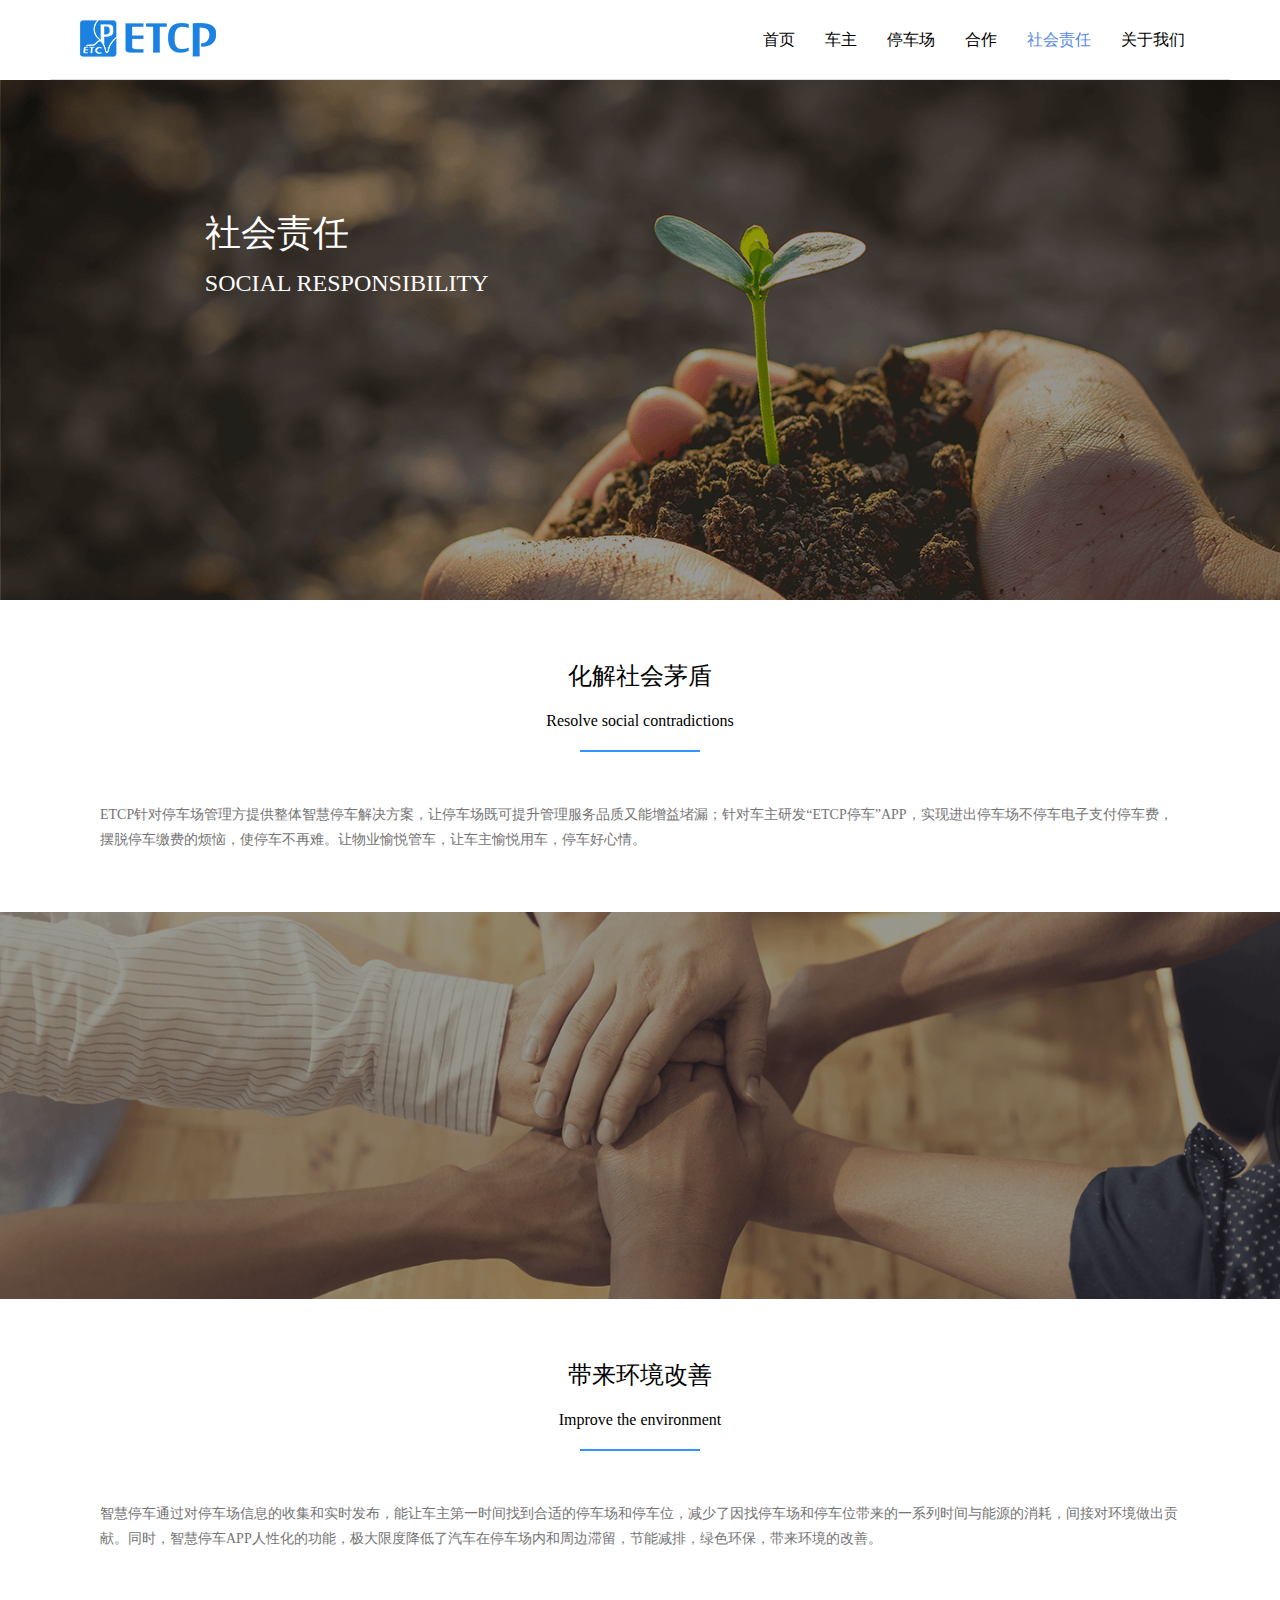
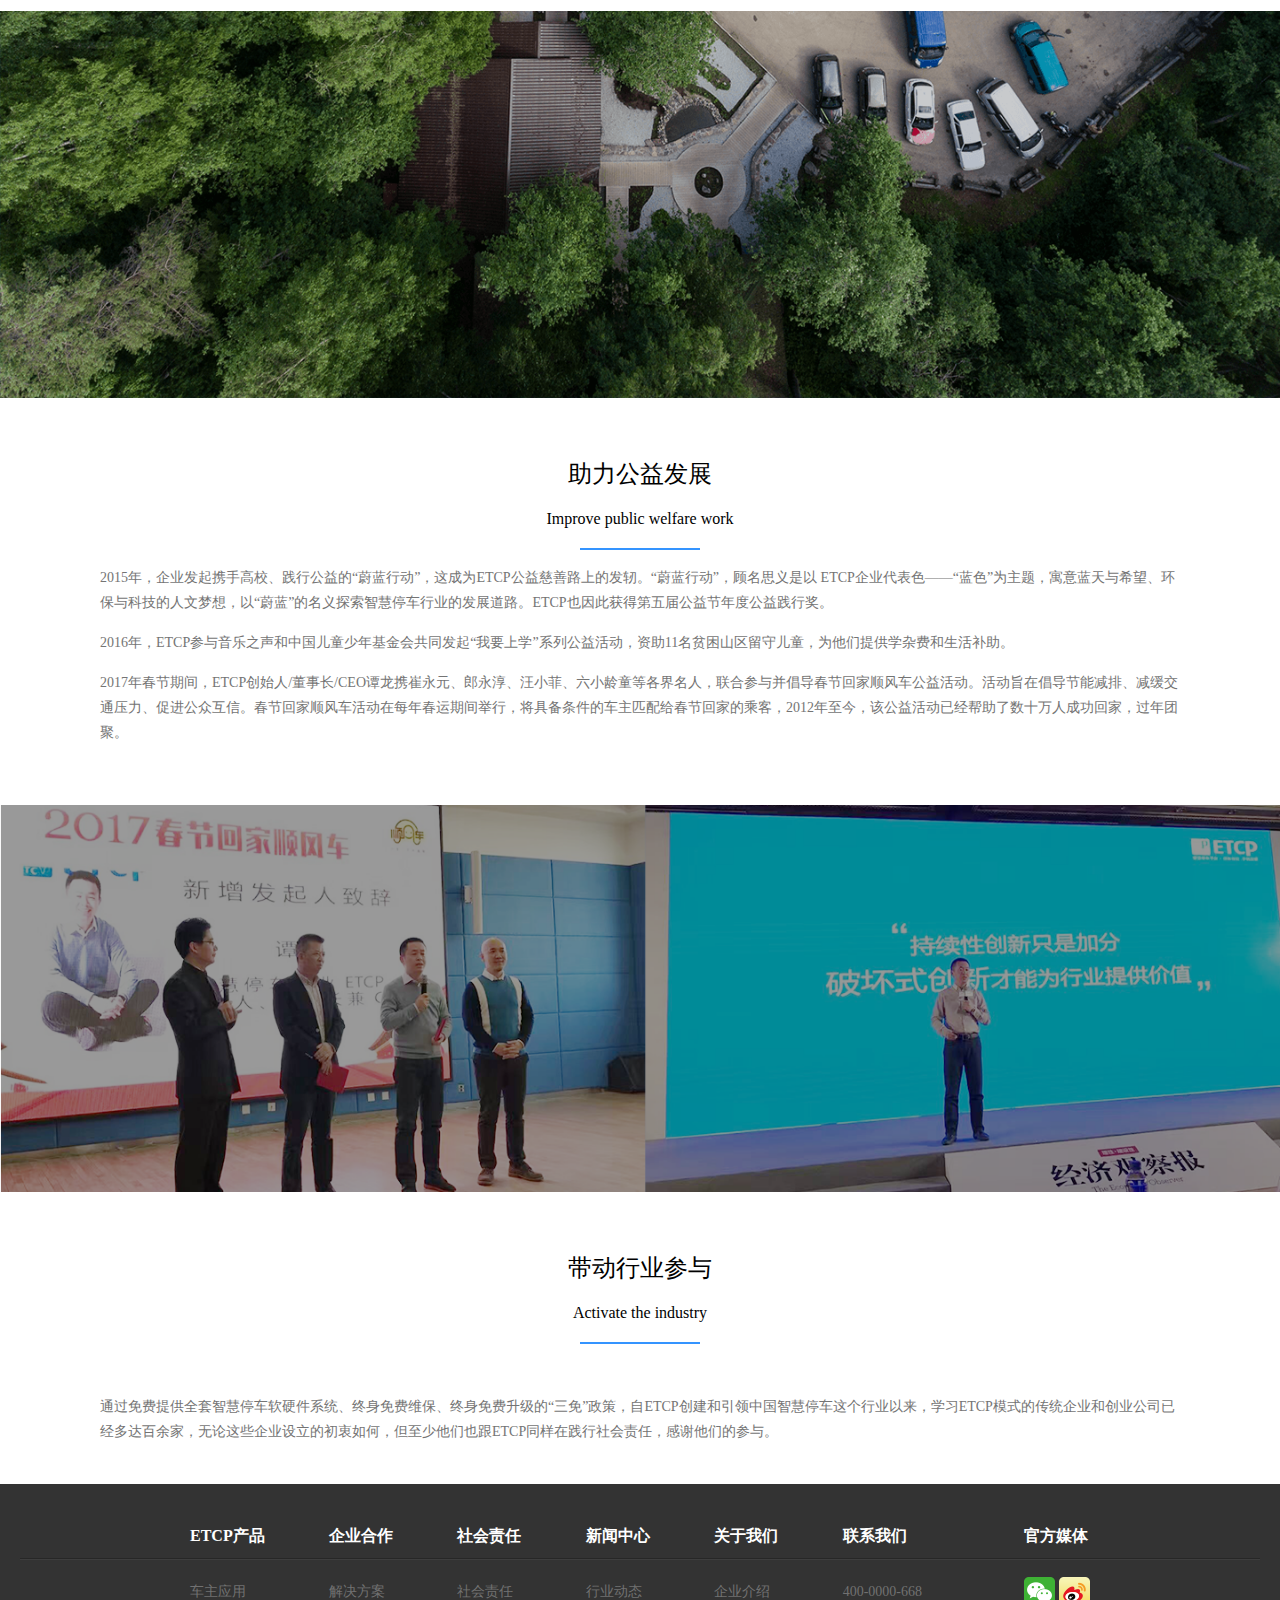
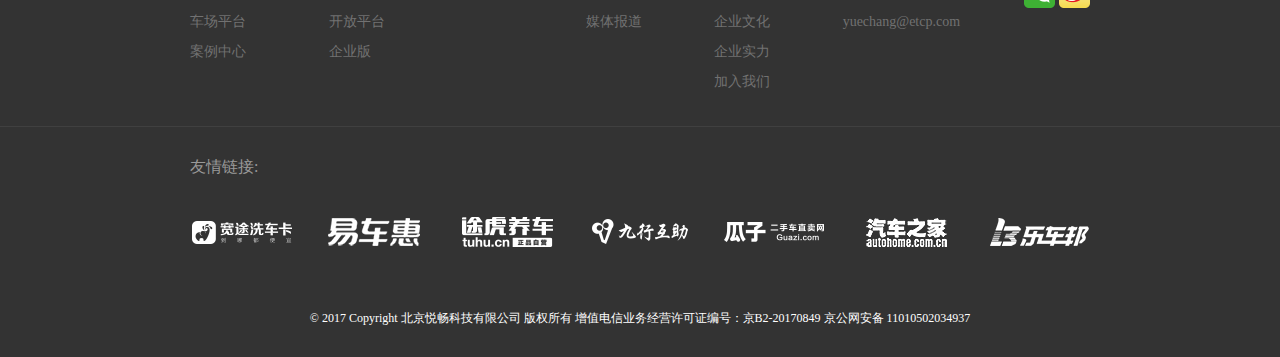
<file: duty.html>
<!DOCTYPE html>
<html lang="en">
<head>
	<meta charset="UTF-8">
	<title>社会责任</title>
	<link rel="stylesheet" href="css/duty.css">
	<link rel="stylesheet" href="css/public.css">
	<link rel="shortcut icon" href="http://static.etcp.cn/static/images/public/favicon.ico" type="image/x-icon">

</head>
<body>
	<nav>
		<div class="logo"><img src="img/logo.png" alt=""></div>
		<ul class="nav">
			<li><a href="index.html">首页</a></li>
			<li><a href="owner.html">车主</a></li>
			<li><a href="parking.html">停车场</a></li>
			<li><a href="comp.html">合作</a></li>
			<li><a href="duty.html">社会责任</a></li>
			<li><a href="about.html">关于我们</a></li>
		</ul>
	</nav>
	
	<div class="ban">
		<div class="h_box">
			<h1>社会责任</h1>
		    <h2>SOCIAL RESPONSIBILITY</h2>
		</div>
		
	</div>

	<!-- part1 -->
	<div class="con1">
		<h2>化解社会茅盾</h2>
		<h4>Resolve social contradictions</h4>
		<div class="line"></div>
		<p>ETCP针对停车场管理方提供整体智慧停车解决方案，让停车场既可提升管理服务品质又能增益堵漏；针对车主研发“ETCP停车”APP，实现进出停车场不停车电子支付停车费，摆脱停车缴费的烦恼，使停车不再难。让物业愉悦管车，让车主愉悦用车，停车好心情。</p>
	</div>
	<div class="duty_pic">
		
	</div>
	<div class="con2">
		<h2>带来环境改善</h2>
		<h4>Improve the environment</h4>
		<div class="line"></div>
		<p>智慧停车通过对停车场信息的收集和实时发布，能让车主第一时间找到合适的停车场和停车位，减少了因找停车场和停车位带来的一系列时间与能源的消耗，间接对环境做出贡献。同时，智慧停车APP人性化的功能，极大限度降低了汽车在停车场内和周边滞留，节能减排，绿色环保，带来环境的改善。</p>
	</div>
	<div class="duty_pic2">
		
	</div>
		<div class="con3">
		<h2>助力公益发展</h2>
		<h4>Improve public welfare work</h4>
		<div class="line"></div>
		<p>2015年，企业发起携手高校、践行公益的“蔚蓝行动”，这成为ETCP公益慈善路上的发轫。“蔚蓝行动”，顾名思义是以 ETCP企业代表色——“蓝色”为主题，寓意蓝天与希望、环保与科技的人文梦想，以“蔚蓝”的名义探索智慧停车行业的发展道路。ETCP也因此获得第五届公益节年度公益践行奖。</p>
		<p>2016年，ETCP参与音乐之声和中国儿童少年基金会共同发起“我要上学”系列公益活动，资助11名贫困山区留守儿童，为他们提供学杂费和生活补助。</p>
		<p>2017年春节期间，ETCP创始人/董事长/CEO谭龙携崔永元、郎永淳、汪小菲、六小龄童等各界名人，联合参与并倡导春节回家顺风车公益活动。活动旨在倡导节能减排、减缓交通压力、促进公众互信。春节回家顺风车活动在每年春运期间举行，将具备条件的车主匹配给春节回家的乘客，2012年至今，该公益活动已经帮助了数十万人成功回家，过年团聚。</p>
	</div>
	<div class="duty_pic3">
		
	</div>
    <div class="con4">
		<h2>带动行业参与</h2>
		<h4>Activate the industry</h4>
		<div class="line"></div>
		<p>通过免费提供全套智慧停车软硬件系统、终身免费维保、终身免费升级的“三免”政策，自ETCP创建和引领中国智慧停车这个行业以来，学习ETCP模式的传统企业和创业公司已经多达百余家，无论这些企业设立的初衷如何，但至少他们也跟ETCP同样在践行社会责任，感谢他们的参与。</p>

	</div>
<div class="foot">
		<div class="foot_line1"></div>

		<div class="redu">
			<dl class="redu1">
				<dt>ETCP产品</dt>
				<a href="###"><dd>车主应用</dd></a>
				<a href="###"><dd>车场平台</dd></a>
				<a href="###"><dd>案例中心</dd></a>
				
			</dl>
			<dl class="redu2">
				<dt>企业合作</dt>
				<a href="###"><dd>解决方案</dd></a>
				<a href="###"><dd>开放平台</dd></a>
				<a href="###"><dd>企业版</dd></a>
				
			</dl>
			<dl class="redu3">
				<dt>社会责任</dt>
				<a href="###"><dd>社会责任</dd></a>
				
				
			</dl>
			<dl class="redu4">
				<dt>新闻中心</dt>
				<a href="###"><dd>行业动态</dd></a>
				<a href="###"><dd>媒体报道</dd></a>
				
			</dl>
			<dl class="redu5">
				<dt>关于我们</dt>
				<a href="###"><dd>企业介绍</dd></a>
				<a href="###"><dd>企业文化</dd></a>
				<a href="###"><dd>企业实力</dd></a>
				<a href="###"><dd>加入我们</dd></a>
				
				
			</dl>
			<dl class="redu6">
				<dt>联系我们</dt>
				<a href="###"></a><dd>400-0000-668</dd>
				<a href="###"></a><dd>yuechang@etcp.com</dd>
				
				
				
			</dl>
			<dl class="redu7">
				<dt>官方媒体</dt>
				<dd>
					<img src="img/icon_wx.png" alt="">
					<img src="img/icon_wb.png" alt="">

				</dd>

			</dl>
		</div>
        	<div class="foot_line2"></div>
		<div class="fri">
			<p>友情链接:</p>
			<ul class="fri_link">
				<li><a href="###"><img src="img/li1.png" alt=""></a></li>
				<li><a href="###"><img src="img/li2.png" alt=""></a></li>
				<li><a href="###"><img src="img/li3.png" alt=""></a></li>
				<li><a href="###"><img src="img/li4.png" alt=""></a></li>
				<li><a href="###"><img src="img/li5.png" alt=""></a></li>
				<li><a href="###"><img src="img/li6.png" alt=""></a></li>
				<li><a href="###"><img src="img/li7.png" alt=""></a></li>
			</ul>

		</div>
		<div class="copy">
			© 2017 Copyright 北京悦畅科技有限公司 版权所有 增值电信业务经营许可证编号：京B2-20170849  京公网安备 11010502034937
		</div>
	</div>
</body>
<script src="js/public.js"></script>
</html>
</file>
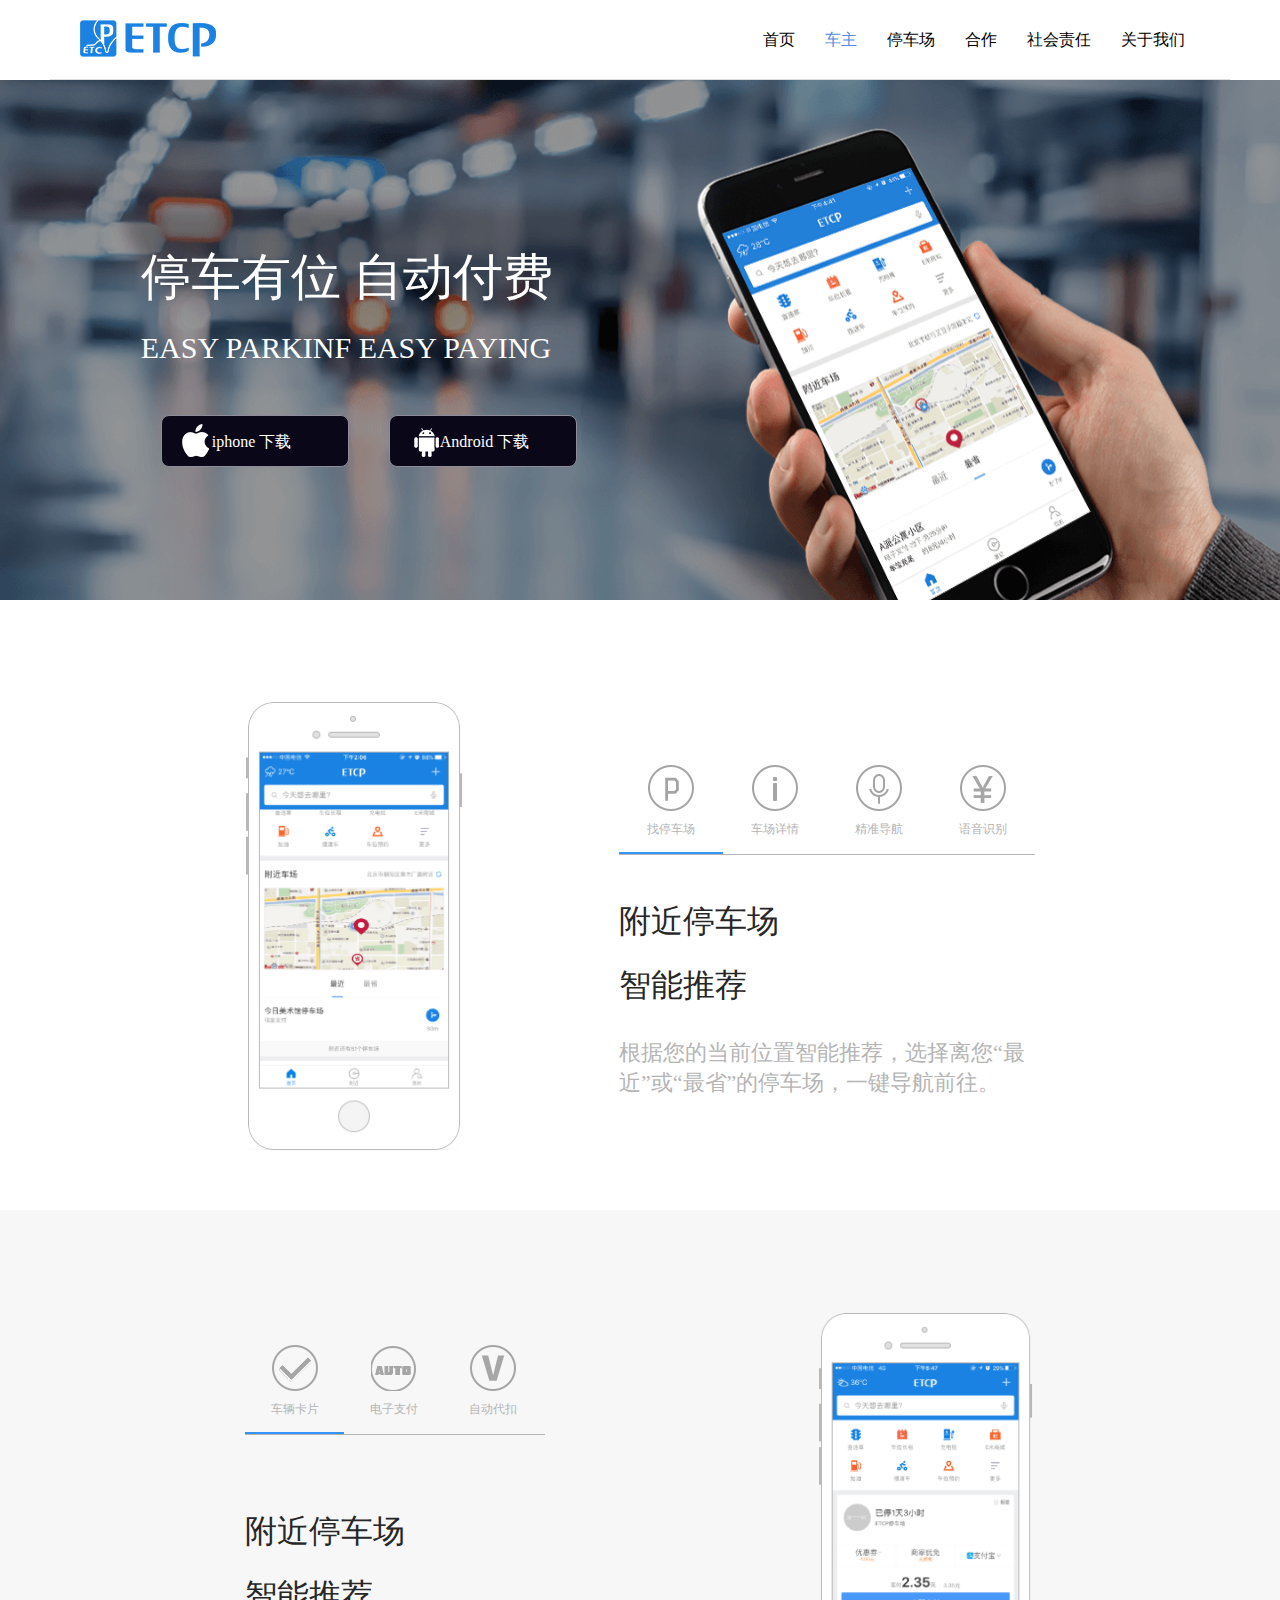
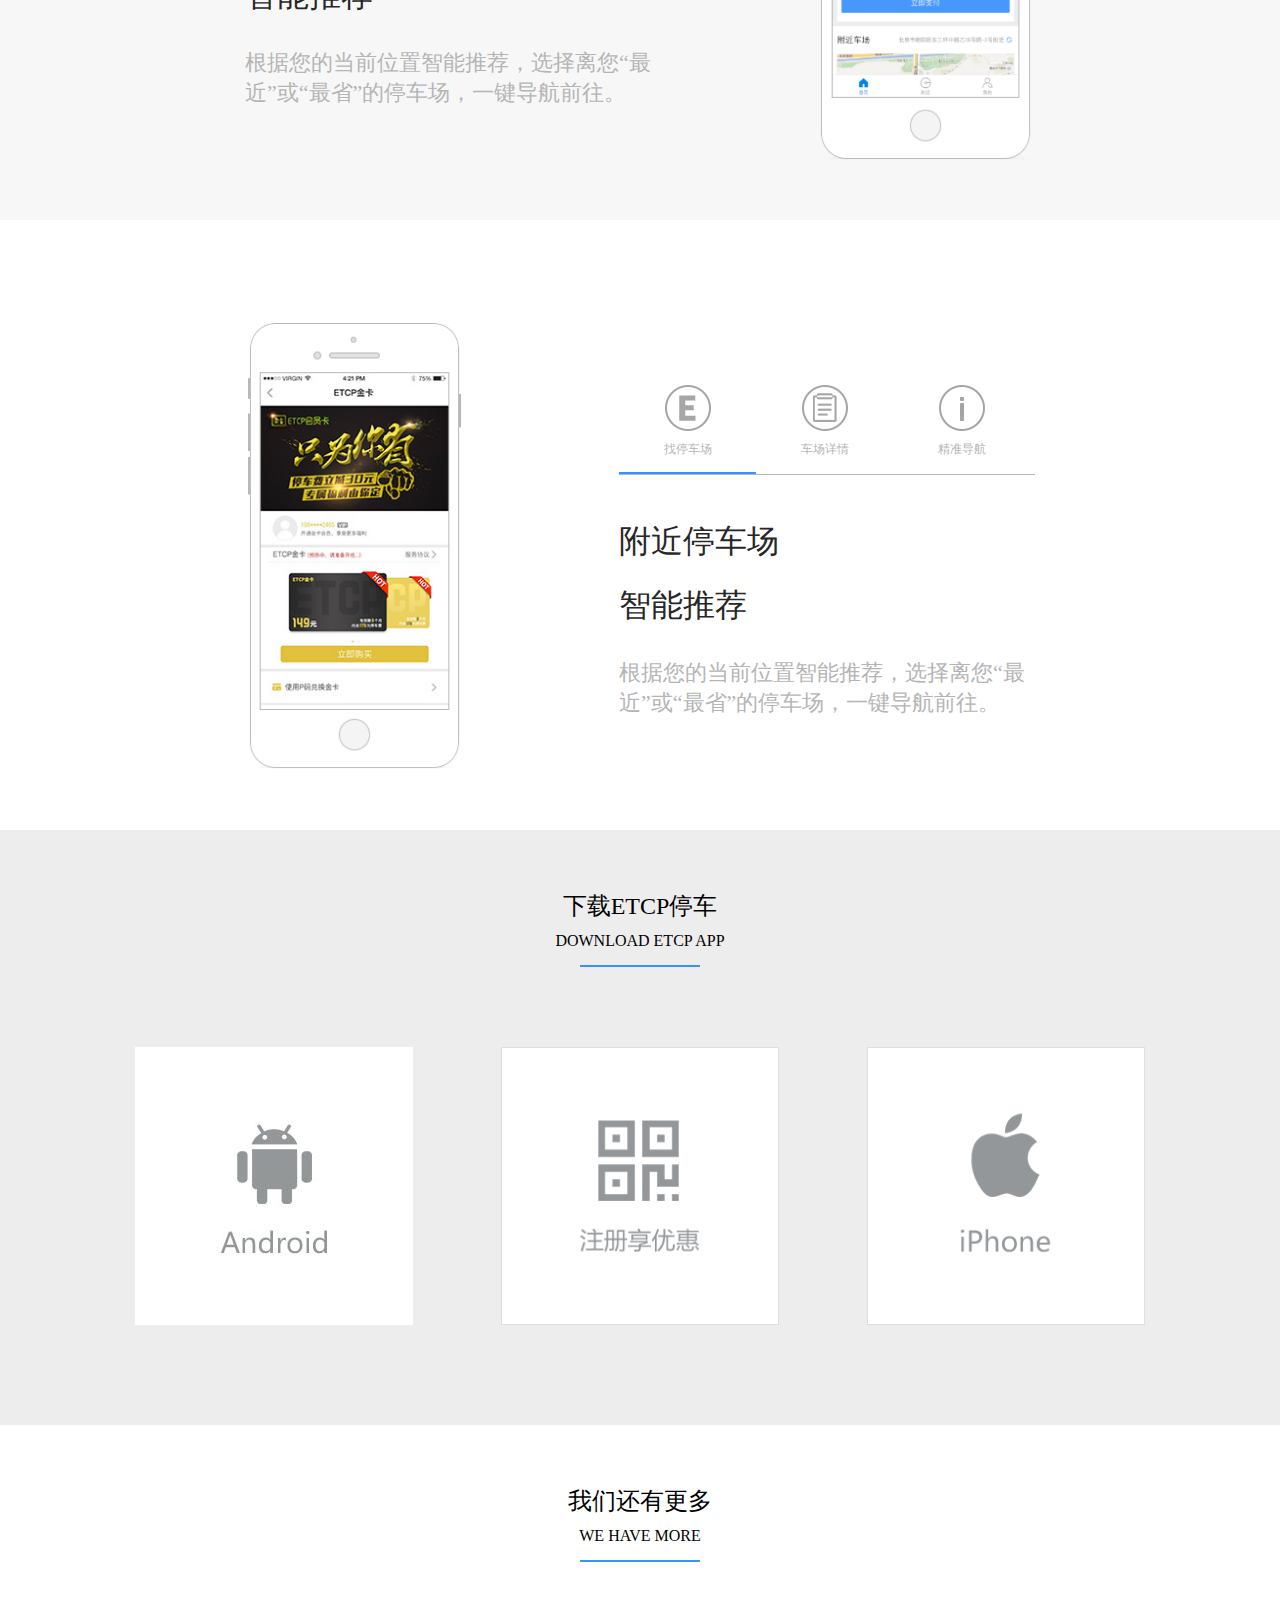
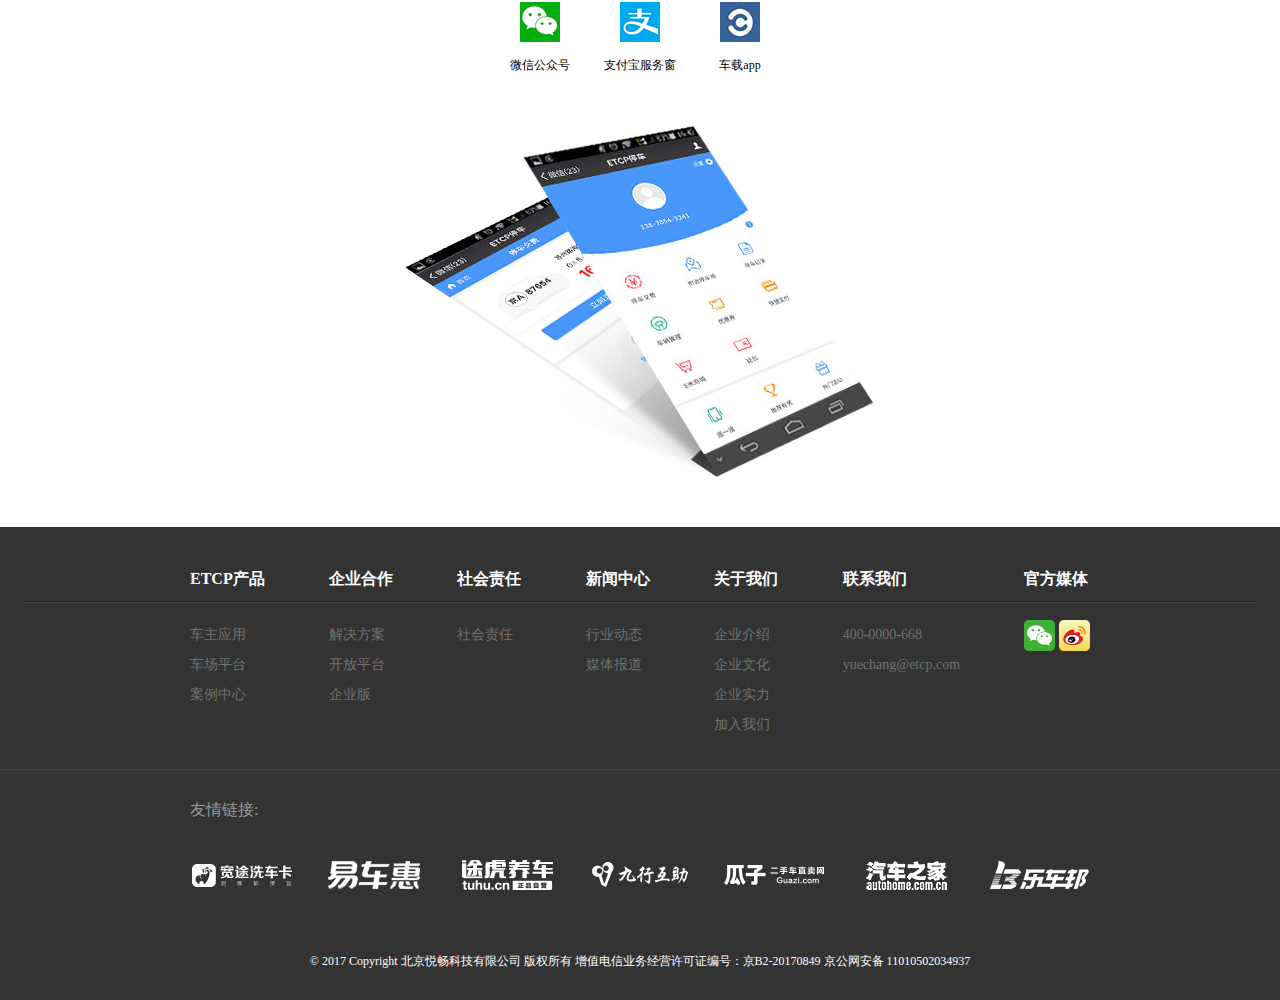
<file: owner.html>
<!DOCTYPE html>
<html lang="en">
<head>
	<meta charset="UTF-8">
	<title>车主</title>
	
	<link rel="stylesheet" href="css/public.css">
	<link rel="stylesheet" href="css/owner.css">
	<link rel="shortcut icon" href="http://static.etcp.cn/static/images/public/favicon.ico" type="image/x-icon">



	<script src="js/move.js"></script>
</head>

<body>
	<nav>
		<div class="logo"><img src="img/logo.png" alt=""></div>
		<ul class="nav">
			<li><a href="index.html">首页</a></li>
			<li><a href="owner.html">车主</a></li>
			<li><a href="parking.html">停车场</a></li>
			<li><a href="comp.html">合作</a></li>
			<li><a href="duty.html">社会责任</a></li>
			<li><a href="about.html">关于我们</a></li>
		</ul>
	</nav>

	<div class="ban">
		<div class="download">
			<h1>停车有位 自动付费</h1>
			<h3>EASY PARKINF EASY PAYING</h3>
			<div class="down_app">
				<span class="down_ios">iphone 下载</span>
				<span class="adr">Android 下载</span>
			</div>

		</div>
		

	</div>


	<div class="con">
		<!-- part -->
		<div class="con1_box">
			<div class="con1">
				<div class="con1_ph1">
					<div class="find_img">
						<img src="img/c1img1.png" alt="">

					</div>
					<div class="find_det">
						
						<h1>附近停车场</h1>
						<h1>智能推荐</h1>
						<p>根据您的当前位置智能推荐，选择离您“最近”或“最省”的停车场，一键导航前往。</p>
					</div>
				</div>
				<div class="con1_ph2">
					<div class="find_img">
						<img src="img/c1img2.png" alt="">

					</div>
					<div class="find_det">
						
						<h1>附近停车场</h1>
						<h1>智能推荐</h1>
						<p>根据您的当前位置智能推荐，选择离您“最近”或“最省”的停车场，一键导航前往。</p>
					</div>
				</div>
				<div class="con1_ph3">
					<div class="find_img">
						<img src="img/c1img3.png" alt="">

					</div>
					<div class="find_det">
						
						<h1>附近停车场</h1>
						<h1>智能推荐</h1>
						<p>根据您的当前位置智能推荐，选择离您“最近”或“最省”的停车场，一键导航前往。</p>
					</div>
				</div>
				<div class="con1_ph4">
					<div class="find_img">
						<img src="img/c1img4.png" alt="">

					</div>
					<div class="find_det">
						
						<h1>附近停车场</h1>
						<h1>智能推荐</h1>
						<p>根据您的当前位置智能推荐，选择离您“最近”或“最省”的停车场，一键导航前往。</p>
					</div>
				</div>
			</div>
			<ul class="btns">
				<li class="bd-bt">
					<img src="img/tu1.png" alt="">
					<p>找停车场</p>
				</li>
				<li>
					<img src="img/tu2.png" alt="">
					<p>车场详情</p>
				</li>
				<li>
					<img src="img/tu3.png" alt="">
					<p>精准导航</p>
				</li>
				<li>
					<img src="img/tu4.png" alt="">
					<p>语音识别</p>
				</li>
			</ul>
			
		</div>
		<!-- part2 -->
		<div class="con2_bigbox">


			<div class="con2_box">
				<div class="con2">
					<div class="con2_ph1">

						<div class="car_card">

							<h1>附近停车场</h1>
							<h1>智能推荐</h1>
							<p>根据您的当前位置智能推荐，选择离您“最近”或“最省”的停车场，一键导航前往。</p>
						</div>
						<div class="car_img">
							<img src="img/c2img1.png" alt="">

						</div>
					</div>
					<div class="con2_ph2">

						<div class="car_card">

							<h1>附近停车场</h1>
							<h1>智能推荐</h1>
							<p>根据您的当前位置智能推荐，选择离您“最近”或“最省”的停车场，一键导航前往。</p>
						</div>
						<div class="car_img">
							<img src="img/c2img2.png" alt="">

						</div>
					</div>
					<div class="con2_ph3">

						<div class="car_card">

							<h1>附近停车场</h1>
							<h1>智能推荐</h1>
							<p>根据您的当前位置智能推荐，选择离您“最近”或“最省”的停车场，一键导航前往。</p>
						</div>
						<div class="car_img">
							<img src="img/c2img3.png" alt="">
						</div>
					</div>

				</div>
				<ul class="btns_1">
					<li class="bd-bt">
						<img src="img/tu5.png" alt="">
						<p>车辆卡片</p>
					</li>
					<li>
						<img src="img/tu6.png" alt="">
						<p>电子支付</p>
					</li>
					<li>
						<img src="img/tu7.png" alt="">
						<p>自动代扣</p>
					</li>

				</ul>

			</div>

		</div>

		<!-- part3 -->
		<div class="con3_box">
			<div class="con3">
				<div class="con3_ph1">
					<div class="find_img">
						<img src="img/c3img1.png" alt="">

					</div>
					<div class="find_det">
						
						<h1>附近停车场</h1>
						<h1>智能推荐</h1>
						<p>根据您的当前位置智能推荐，选择离您“最近”或“最省”的停车场，一键导航前往。</p>
					</div>
				</div>
				<div class="con3_ph2">
					<div class="find_img">
						<img src="img/c3img2.png" alt="">

					</div>
					<div class="find_det">
						
						<h1>附近停车场</h1>
						<h1>智能推荐</h1>
						<p>根据您的当前位置智能推荐，选择离您“最近”或“最省”的停车场，一键导航前往。</p>
					</div>
				</div>
				<div class="con3_ph3">
					<div class="find_img">
						<img src="img/c3img3.png" alt="">

					</div>
					<div class="find_det">
						
						<h1>附近停车场</h1>
						<h1>智能推荐</h1>
						<p>根据您的当前位置智能推荐，选择离您“最近”或“最省”的停车场，一键导航前往。</p>
					</div>
				</div>
			
			</div>
			<ul class="btns_2">
				<li class="bd-bt">
					<img src="img/tu8.png" alt="">
					<p>找停车场</p>
				</li>
				<li>
					<img src="img/tu9.png" alt="">
					<p>车场详情</p>
				</li>
				<li>
					<img src="img/tu2.png" alt="">
					<p>精准导航</p>
				</li>
			
			</ul>
			
		</div>

		<!-- part4 -->
		<div class="app_download">
			<div class="download_main">
				<h2>下载ETCP停车</h2>
				<h4>DOWNLOAD ETCP APP</h4>
				<div></div>
				<ul class="scan">
					<li>
						<img src="img/reg1.jpg" alt="" class="jxd">
						<img src="img/ewm2.jpg" alt="" class="hide">
					</li>
					<li>
						<img src="img/reg2.png" alt=""  class="jxd">
						<img src="img/ewm2.jpg" alt="" class="hide">
					</li>
					<li>
						<img src="img/reg3.png" alt=""  class="jxd">
						<img src="img/ewm2.jpg" alt="" class="hide">
					</li>
				</ul>
			</div>
		</div>
        <!-- part5 -->
		<div class="more">
			
				<h2>我们还有更多</h2>
				<h4>WE HAVE MORE</h4>
				<div class="line"></div>
                <div class="app_box">
                	<div>
                		<img src="img/wx.png" alt="">
                		<p>微信公众号</p>
                	</div>
                	<div>
                		<img src="img/zfb.png" alt="">
                		<p>支付宝服务窗</p>
                	</div>
                	<div>
                		<img src="img/cz.png" alt="">
                		<p>车载app</p>
                	</div>
                </div>
				<div class="show_pic">
					<img src="img/show_pic.jpg" alt="">
				</div>
			
		</div>
	</div>

<div class="foot">
		<div class="foot_line1"></div>

		<div class="redu">
			<dl class="redu1">
				<dt>ETCP产品</dt>
				<a href="###"><dd>车主应用</dd></a>
				<a href="###"><dd>车场平台</dd></a>
				<a href="###"><dd>案例中心</dd></a>
				
			</dl>
			<dl class="redu2">
				<dt>企业合作</dt>
				<a href="###"><dd>解决方案</dd></a>
				<a href="###"><dd>开放平台</dd></a>
				<a href="###"><dd>企业版</dd></a>
				
			</dl>
			<dl class="redu3">
				<dt>社会责任</dt>
				<a href="###"><dd>社会责任</dd></a>
				
				
			</dl>
			<dl class="redu4">
				<dt>新闻中心</dt>
				<a href="###"><dd>行业动态</dd></a>
				<a href="###"><dd>媒体报道</dd></a>
				
			</dl>
			<dl class="redu5">
				<dt>关于我们</dt>
				<a href="###"><dd>企业介绍</dd></a>
				<a href="###"><dd>企业文化</dd></a>
				<a href="###"><dd>企业实力</dd></a>
				<a href="###"><dd>加入我们</dd></a>
				
				
			</dl>
			<dl class="redu6">
				<dt>联系我们</dt>
				<a href="###"></a><dd>400-0000-668</dd>
				<a href="###"></a><dd>yuechang@etcp.com</dd>
				
				
				
			</dl>
			<dl class="redu7">
				<dt>官方媒体</dt>
				<dd>
					<img src="img/icon_wx.png" alt="">
					<img src="img/icon_wb.png" alt="">

				</dd>

			</dl>
		</div>
        	<div class="foot_line2"></div>
		<div class="fri">
			<p>友情链接:</p>
			<ul class="fri_link">
				<li><a href="###"><img src="img/li1.png" alt=""></a></li>
				<li><a href="###"><img src="img/li2.png" alt=""></a></li>
				<li><a href="###"><img src="img/li3.png" alt=""></a></li>
				<li><a href="###"><img src="img/li4.png" alt=""></a></li>
				<li><a href="###"><img src="img/li5.png" alt=""></a></li>
				<li><a href="###"><img src="img/li6.png" alt=""></a></li>
				<li><a href="###"><img src="img/li7.png" alt=""></a></li>
			</ul>

		</div>
		<div class="copy">
			© 2017 Copyright 北京悦畅科技有限公司 版权所有 增值电信业务经营许可证编号：京B2-20170849  京公网安备 11010502034937
		</div>
	</div>

	
</body>
<script>
	var con1_box=document.querySelector(".con1_box");
	var con1=document.querySelector(".con1");
	var con1_div=document.querySelectorAll(".con1>div");
	var btns=document.querySelectorAll(".btns>li");
	console.log(con1_box)

	var con2_box=document.querySelector(".con2_box");
	var con2=document.querySelector(".con2");
	var con2_div=document.querySelectorAll(".con2>div");
	var btns_1=document.querySelectorAll(".btns_1>li");


    var con3_box=document.querySelector(".con3_box");
	var con3=document.querySelector(".con3");
	var con3_div=document.querySelectorAll(".con3>div");
	var btns_2=document.querySelectorAll(".btns_2>li");


	var itimer=null;
	var itimer1=null;
	var k=0;
	var n=0;
	
// console.log(moveg)
function imgmove(){
	
      n++;
	// console.log(k)
	// 
	// con1
	 console.log(n)
	if(n>con1_div.length-1){
		
		n=0;
	}

	for(var j=0;j<btns.length;j++){
		btns[j].className='';	
	}
	btns[n].className="bd-bt";
	moveg(con1,'left',-n*790);

}
function imgmove1(){

	    k++; 
    // con2
    if(k>con2_div.length-1){
		k=0;
	}

	for(var j=0;j<btns_1.length;j++){
		btns_1[j].className='';	
	}
	btns_1[k].className="bd-bt";
	moveg(con2,'left',-k*790);
	// con3
	// 
	// 
	 if(k>con3_div.length-1){
		k=0;
	}

	for(var j=0;j<btns_2.length;j++){
		btns_2[j].className='';	
	}
	btns_2[k].className="bd-bt";
	moveg(con3,'left',-k*790);

	
		
}


itimer=setInterval(imgmove,2000) ;
itimer1=setInterval(imgmove1,2000) ;
// con1
con1_box.onmouseenter=function(){
	clearInterval(itimer)
}
con1_box.onmouseleave=function(){
	itimer=setInterval(imgmove,2000) ;
}
// con2
con2_box.onmouseenter=function(){
	clearInterval(itimer1)
}
con2_box.onmouseleave=function(){
	itimer1=setInterval(imgmove1,2000) ;
}
// con3
con3_box.onmouseenter=function(){
	clearInterval(itimer1)
}
con3_box.onmouseleave=function(){
	itimer1=setInterval(imgmove1,2000) ;
}
// btn1
for(var i=0;i<btns.length;i++){
	btns[i].index=i;
	btns[i].onclick=function(){
		for(var j=0;j<btns.length;j++){
			btns[j].className='';	
		}
		this.className="bd-bt";
		moveg(con1,'left',-this.index*790)
	}
}
// btns_1
for(var i=0;i<btns_1.length;i++){
	btns_1[i].index=i;
	btns_1[i].onclick=function(){
		for(var j=0;j<btns_1.length;j++){
			btns_1[j].className='';	
		}
		this.className="bd-bt";
		moveg(con2,'left',-this.index*790)
	}
}
// btns_2
for(var i=0;i<btns_2.length;i++){
	btns_2[i].index=i;
	btns_2[i].onclick=function(){
		for(var j=0;j<btns_2.length;j++){
			btns_2[j].className='';	
		}
		this.className="bd-bt";
		moveg(con3,'left',-this.index*790)
	}
}
</script>
<script src="js/public.js"></script>
</html>
</file>
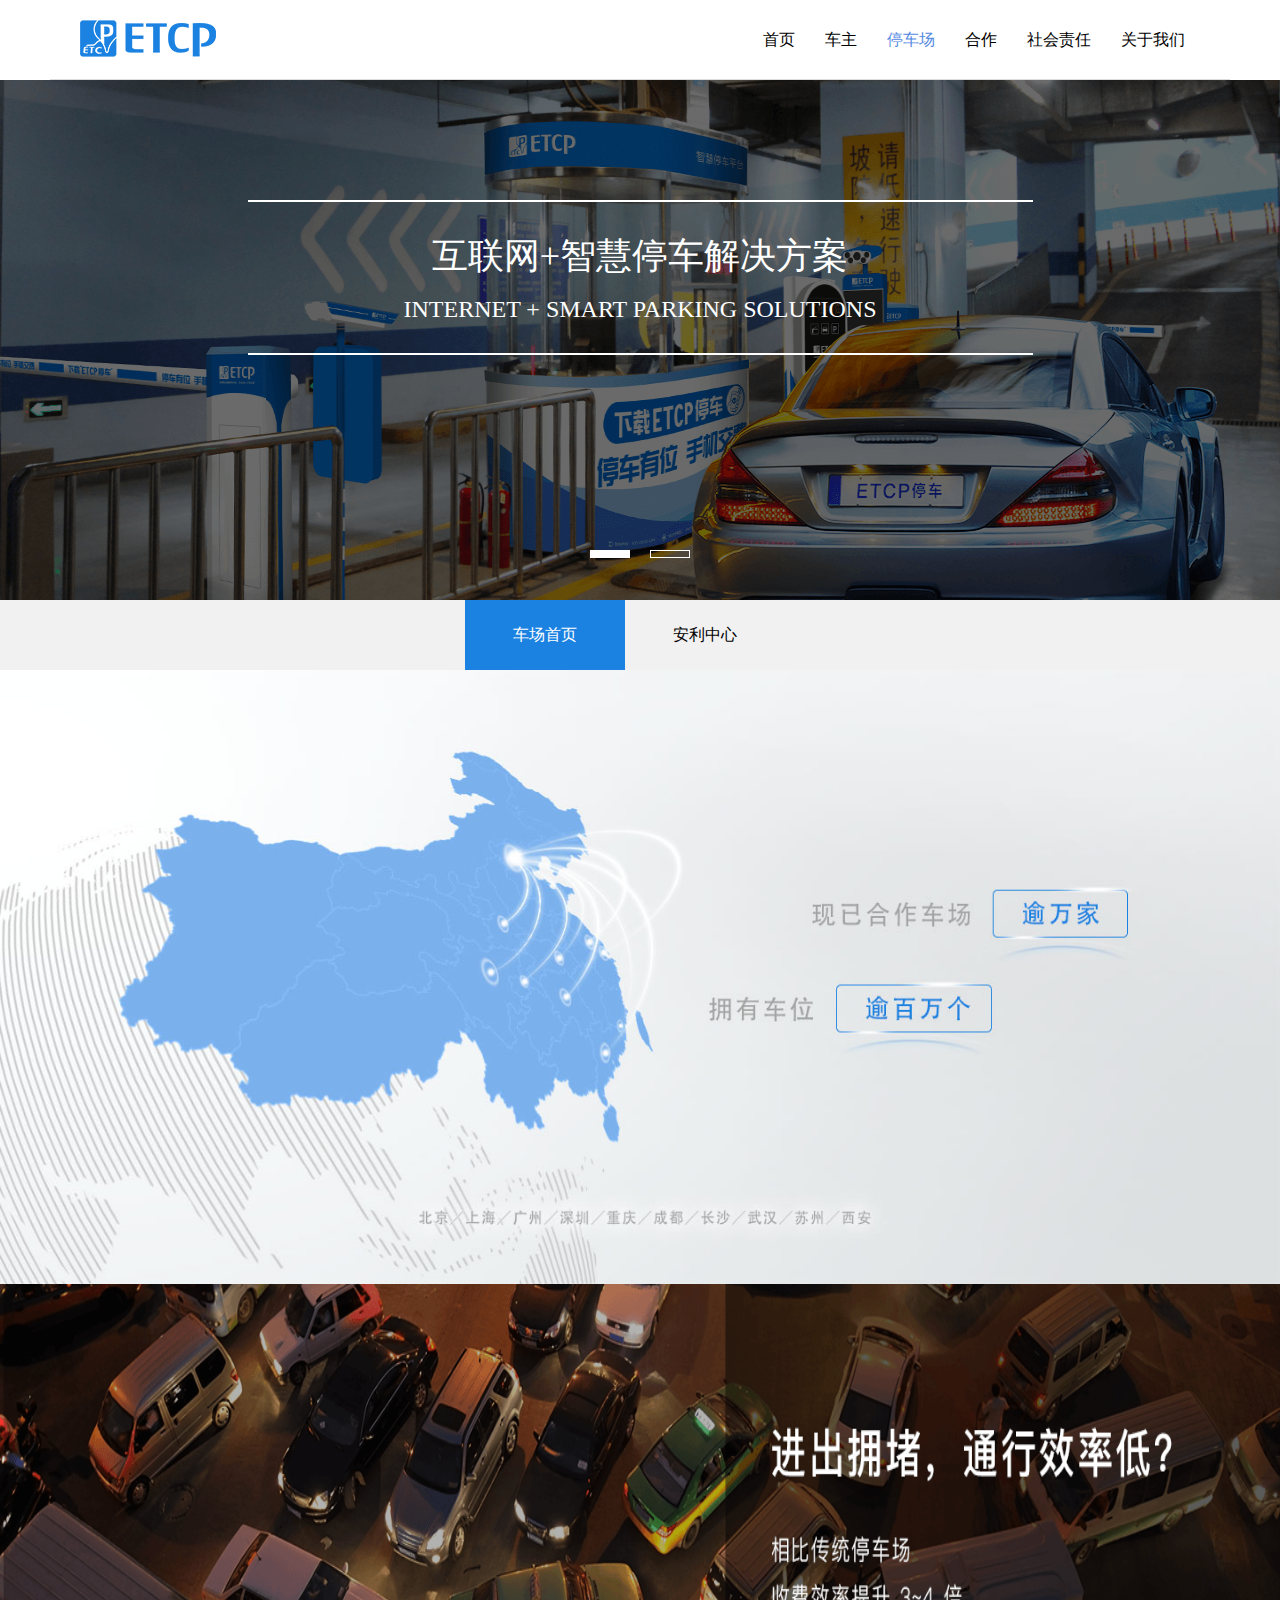
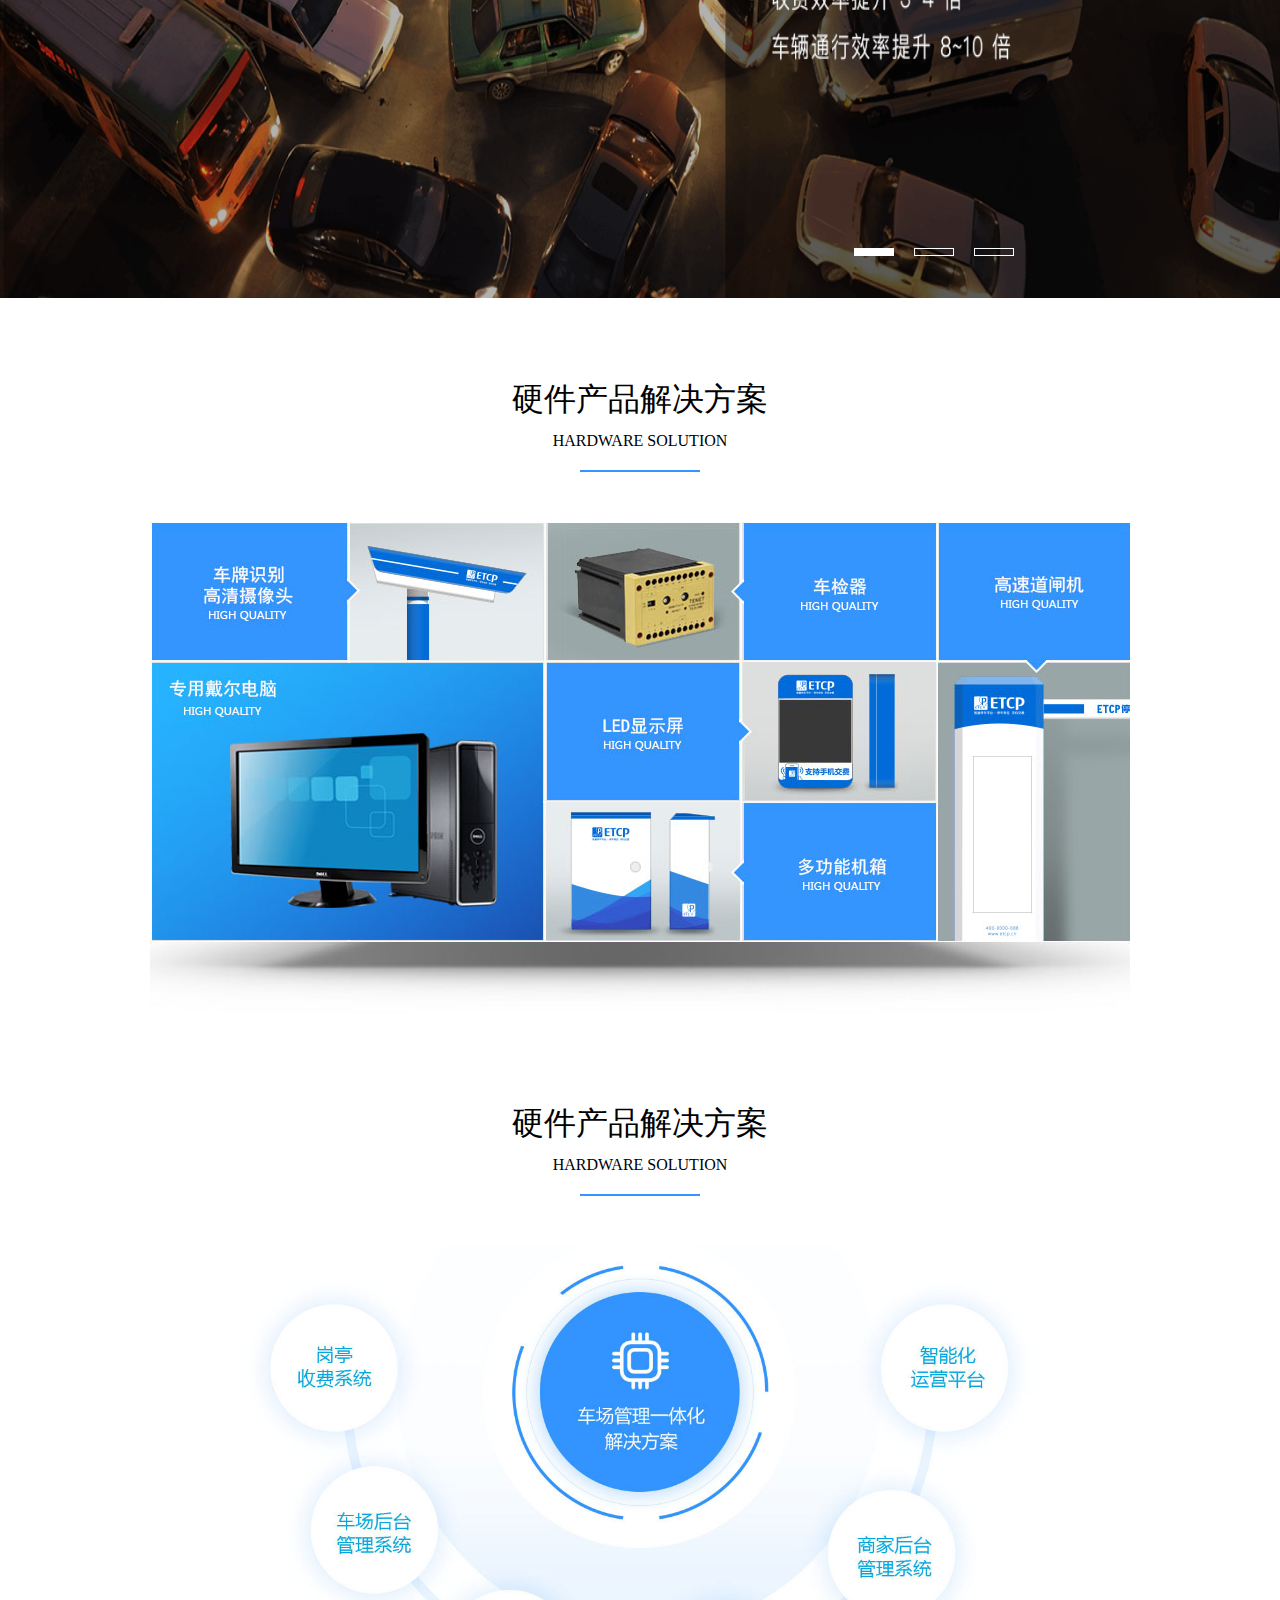
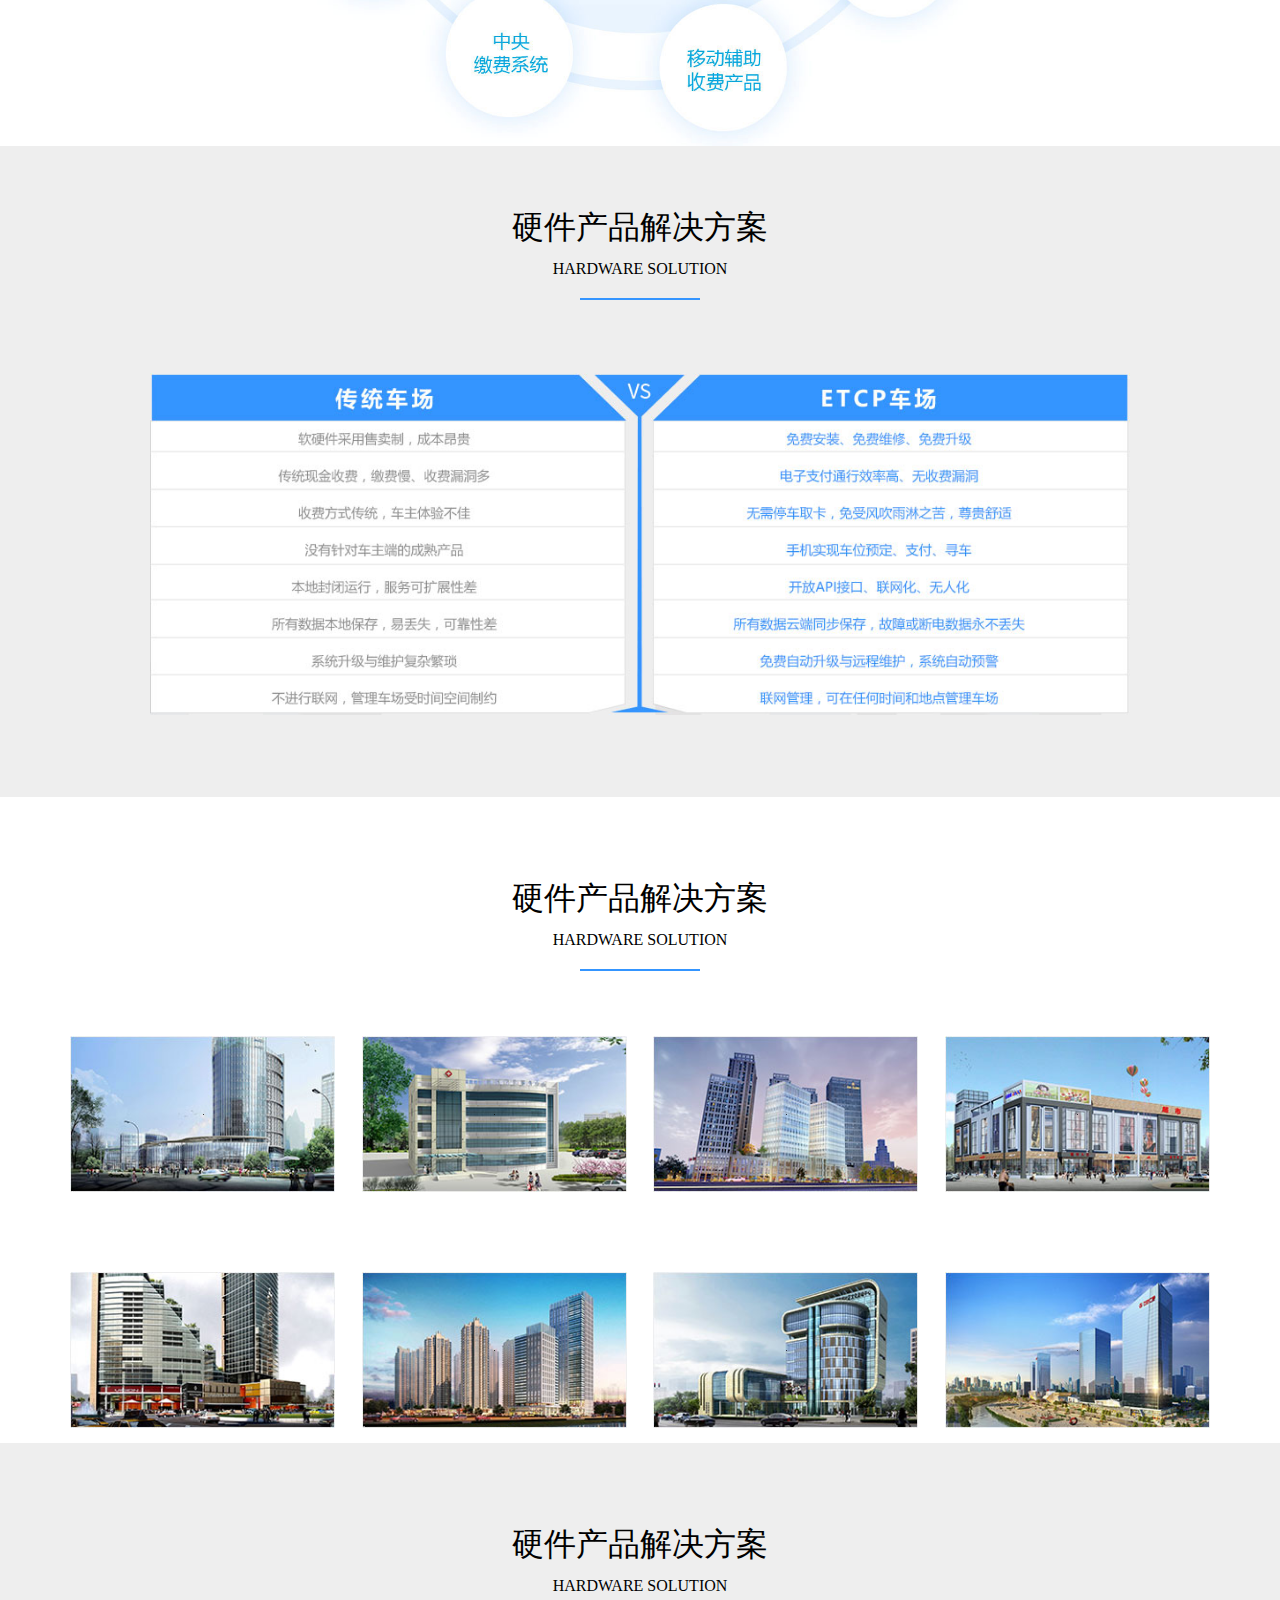
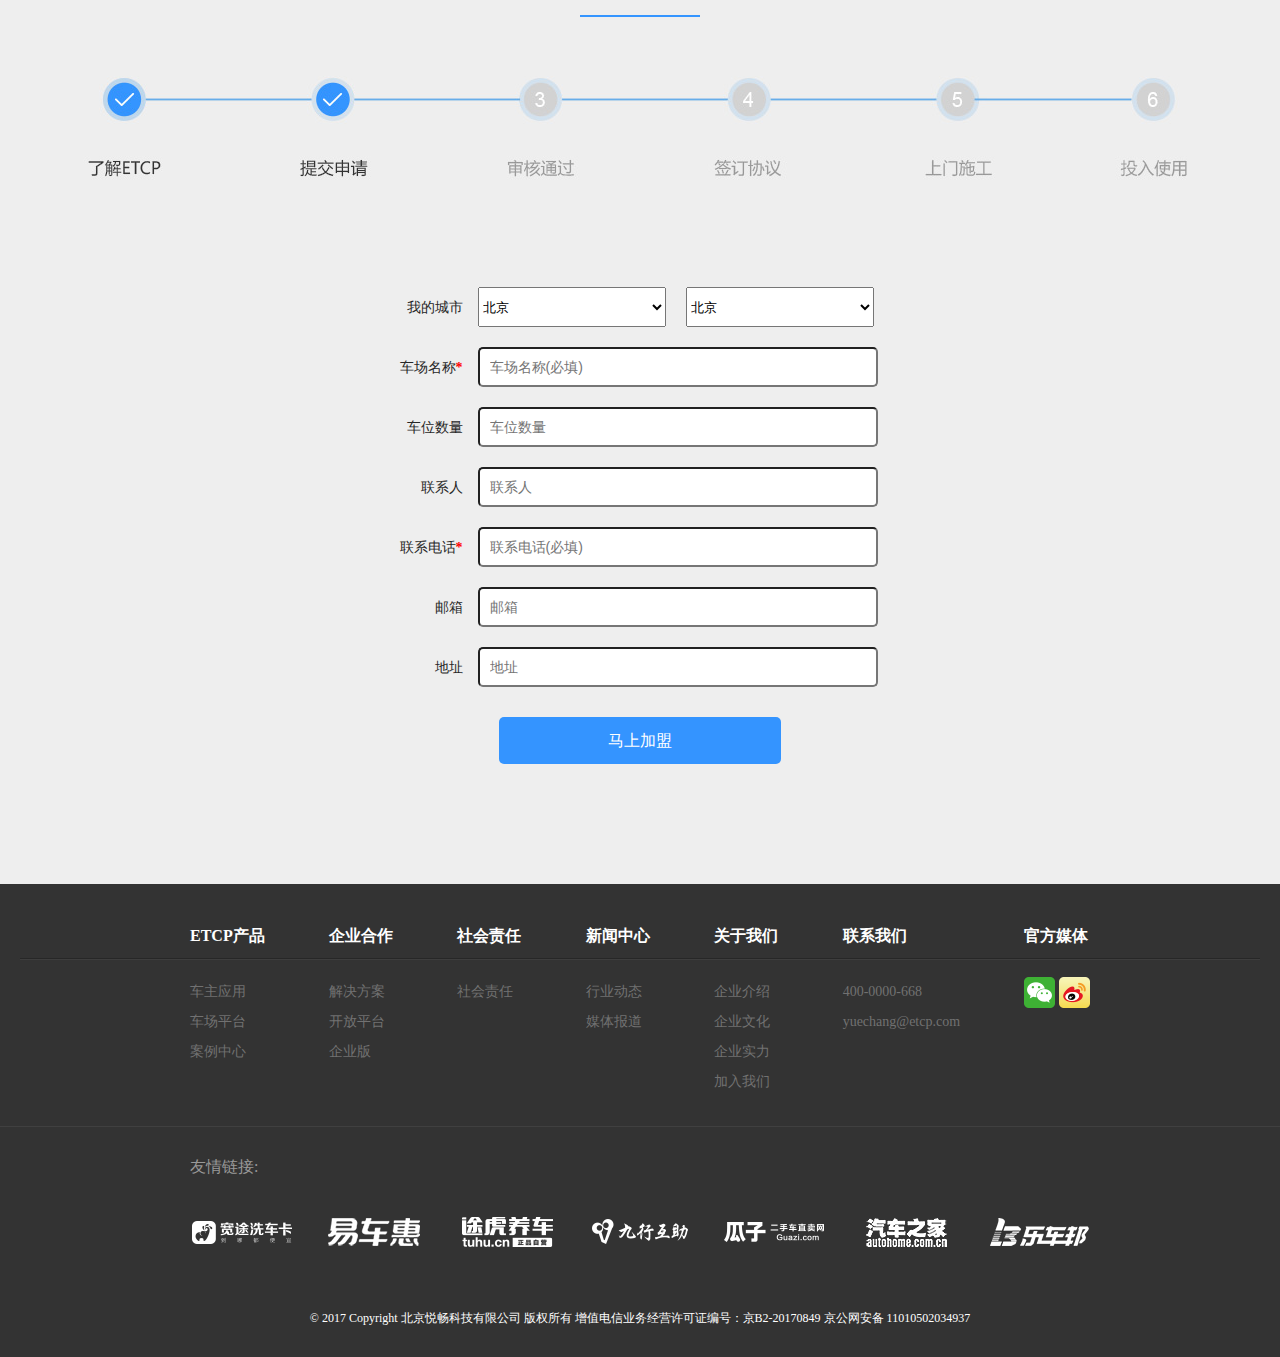
<file: parking.html>
<!DOCTYPE html>
<html lang="en">
<head>
	<meta charset="UTF-8">
	<title>停车</title>
	<link rel="stylesheet" href="css/public.css">
	<link rel="stylesheet" href="css/parking.css">
	<!-- <link href="https://cdn.bootcss.com/bootstrap/3.3.0/css/bootstrap.min.css" rel="stylesheet"> -->
    <link rel="shortcut icon" href="http://static.etcp.cn/static/images/public/favicon.ico" type="image/x-icon">
	<script src="js/move.js"></script>
</head>


<body>
	<nav>
		<div class="logo"><img src="img/logo.png" alt=""></div>
		<ul class="nav">
			<li><a href="index.html">首页</a></li>
			<li><a href="owner.html">车主</a></li>
			<li><a href="parking.html">停车场</a></li>
			<li><a href="comp.html">合作</a></li>
			<li><a href="duty.html">社会责任</a></li>
			<li><a href="about.html">关于我们</a></li>
		</ul>
	</nav>

	<div class="ban_box">
		<div class="ban">
			<div class="ban1">
				<div class="ban_line"></div>
				<h1>互联网+智慧停车解决方案</h1>
				<h3>INTERNET + SMART PARKING SOLUTIONS</h3>
				<div class="ban_line1"></div>
			</div>
			<div class="ban2">
				<div class="ban_line"></div>
				<h1>互联网+智慧停车解决方案</h1>
				<h3>INTERNET + SMART PARKING SOLUTIONS</h3>
				<div class="ban_line1"></div>
			</div>
		</div>
		<div class="btns">
			<div class="white"></div>
			<div ></div>
		</div>
	</div>
	<div class="car_title">
		<div class="car_title_center">
			<div class="blue">车场首页</div>
			<div >安利中心</div>
		</div>
	</div>
	<div class="car_pic">
		
	</div>
	<div class="slider_box">
		<div class="car_sliders">
			<div class="car_sl1"></div>
			<div class="car_sl2"></div>
			<div class="car_sl3"></div>
		</div>
		<div class="btns1">
			<div class="white"></div>
			<div></div>
			<div></div>
		</div>

	</div>

	<div class="solu">
		<div class="solu_title">
			<h1>硬件产品解决方案</h1>
			<h4>HARDWARE SOLUTION</h4>
			<div class="line"></div>
		</div>
		<div class="solu_img"></div>
	</div>



	<div class="solu2">
		<div class="solu_title">
			<h1>硬件产品解决方案</h1>
			<h4>HARDWARE SOLUTION</h4>
			<div class="line"></div>
		</div>
		<div class="solu_img2"></div>
	</div>

	<div class="compar_box">
		<div class="compar">
			<div class="compar_title">
				<h1>硬件产品解决方案</h1>
				<h4>HARDWARE SOLUTION</h4>
				<div class="line"></div>
			</div>
			<div class="compar_img3"></div>
		</div>

	</div>

	<div class="using">
		<div class="solu_title">
			<h1>硬件产品解决方案</h1>
			<h4>HARDWARE SOLUTION</h4>
			<div class="line"></div>
		</div>
		<ul class="using_img">
			<li>
				<img src="img/parking_1.jpg" alt="">
				<div class="pic_name">
					<span>商业综合体</span>
				</div>
				
			</li>
			<li>
				<img src="img/parking_2.jpg" alt="">
				<div class="pic_name">
					<span>商业综合体</span>
				</div>
			</li>
			<li>
				<img src="img/parking_3.jpg" alt="">
				<div class="pic_name">
					<span>商业综合体</span>
				</div>
			</li>
			<li>
				<img src="img/parking_4.jpg" alt="">
				<div class="pic_name">
					<span>商业综合体</span>
				</div>
			</li>
			
		</ul>
		<ul class="using_img">
			<li>
				<img src="img/parking_5.jpg" alt="">
				<div class="pic_name">
					<span>商业综合体</span>
				</div>
			</li>
			<li>
				<img src="img/parking_6.jpg" alt="">
				<div class="pic_name">
					<span>商业综合体</span>
				</div>
			</li>
			<li>
				<img src="img/parking_7.jpg" alt="">
				<div class="pic_name">
					<span>商业综合体</span>
				</div>
			</li>
			<li>
				<img src="img/parking_8.jpg" alt="">
				<div class="pic_name">
					<span>商业综合体</span>
				</div>
			</li>
			
		</ul>
		
	</div>


	<div class="join_box">
		<div class="join">
			<div class="solu_title">
				<h1>硬件产品解决方案</h1>
				<h4>HARDWARE SOLUTION</h4>
				<div class="line"></div>
			</div>
			<div class="join_img"></div>

			<div class="form">
				<ul>
					<li class="li1">
						<span>我的城市</span>
						<select name="" id="" style="margin-right: 4%;">
							<option value="">北京</option>
							<option value="">上海</option>
						</select>
						<select name="" id="">
							<option value="">北京</option>
							<option value="">上海</option>
						</select>
					</li>
					<li>
						<span>车场名称<b style="color:red">*</b></span><input id="park_name" type="text" class="form-control" placeholder="车场名称(必填)">
					</li>
					<li>
						<span>车位数量</span><input id="car_num" type="number" class="form-control" placeholder="车位数量">
					</li>
					<li>
						<span>联系人</span><input id="customer_name" type="text" class="form-control" placeholder="联系人">
					</li>
					<li>
						<span>联系电话<b style="color:red">*</b></span><input id="tel" type="text" class="form-control" placeholder="联系电话(必填)">
					</li>
					<li>
						<span>邮箱</span><input id="email" type="text" class="form-control" placeholder="邮箱">
					</li>
					<li>
						<span>地址</span><input id="address" type="text" class="form-control" placeholder="地址">
					</li>
				</ul>
				<div class="button">马上加盟</div>
			</div>
		</div>


	</div>



<div class="foot">
		<div class="foot_line1"></div>

		<div class="redu">
			<dl class="redu1">
				<dt>ETCP产品</dt>
				<a href="###"><dd>车主应用</dd></a>
				<a href="###"><dd>车场平台</dd></a>
				<a href="###"><dd>案例中心</dd></a>
				
			</dl>
			<dl class="redu2">
				<dt>企业合作</dt>
				<a href="###"><dd>解决方案</dd></a>
				<a href="###"><dd>开放平台</dd></a>
				<a href="###"><dd>企业版</dd></a>
				
			</dl>
			<dl class="redu3">
				<dt>社会责任</dt>
				<a href="###"><dd>社会责任</dd></a>
				
				
			</dl>
			<dl class="redu4">
				<dt>新闻中心</dt>
				<a href="###"><dd>行业动态</dd></a>
				<a href="###"><dd>媒体报道</dd></a>
				
			</dl>
			<dl class="redu5">
				<dt>关于我们</dt>
				<a href="###"><dd>企业介绍</dd></a>
				<a href="###"><dd>企业文化</dd></a>
				<a href="###"><dd>企业实力</dd></a>
				<a href="###"><dd>加入我们</dd></a>
				
				
			</dl>
			<dl class="redu6">
				<dt>联系我们</dt>
				<a href="###"></a><dd>400-0000-668</dd>
				<a href="###"></a><dd>yuechang@etcp.com</dd>
				
				
				
			</dl>
			<dl class="redu7">
				<dt>官方媒体</dt>
				<dd>
					<img src="img/icon_wx.png" alt="">
					<img src="img/icon_wb.png" alt="">

				</dd>

			</dl>
		</div>
        	<div class="foot_line2"></div>
		<div class="fri">
			<p>友情链接:</p>
			<ul class="fri_link">
				<li><a href="###"><img src="img/li1.png" alt=""></a></li>
				<li><a href="###"><img src="img/li2.png" alt=""></a></li>
				<li><a href="###"><img src="img/li3.png" alt=""></a></li>
				<li><a href="###"><img src="img/li4.png" alt=""></a></li>
				<li><a href="###"><img src="img/li5.png" alt=""></a></li>
				<li><a href="###"><img src="img/li6.png" alt=""></a></li>
				<li><a href="###"><img src="img/li7.png" alt=""></a></li>
			</ul>

		</div>
		<div class="copy">
			© 2017 Copyright 北京悦畅科技有限公司 版权所有 增值电信业务经营许可证编号：京B2-20170849  京公网安备 11010502034937
		</div>
	</div>
	
</body>
<script src="js/public.js"></script>
<script>
	// 适应banner图
	var bans=document.querySelector(".ban1");	
	var bans1=document.querySelector(".ban2");	
	
	var width=bans1.style.width=bans.style.width=document.body.clientWidth+"px";
	

	var car_slis=document.querySelectorAll(".car_sliders>div");
	for(let i=0;i<car_slis.length;i++){
		car_slis[i].style.width=document.body.clientWidth+"px";
	}
	

	var wid=parseInt(width);
    // console.log(wid);
	// scroll
	var car_title=document.querySelector(".car_title");
	var yy=car_title.offsetTop;
	window.onscroll=function(){
		var scrollTop=document.documentElement.scrollTop || document.body.scrollTop;
		// console.log(gety(subnav)) 
		if(scrollTop>=yy){
			car_title.style.position = 'fixed';
			car_title.style.top = '0';
			car_title.style.zIndex = '9999';
		}else{
			car_title.style.position = 'static';
		}	
	}

// BNNER slider


var ban_box=document.querySelector(".ban_box");
var ban=document.querySelector(".ban");
var ban_div=document.querySelectorAll(".ban>div");
var btns=document.querySelectorAll(".btns>div");
console.log(ban_box)


var slider_box=document.querySelector(".slider_box");
var car_slider=document.querySelector(".car_sliders");
var car_slis=document.querySelectorAll(".car_sliders>div");
var btns1=document.querySelectorAll(".btns1>div");
// console.log(ban_box)
var itimer=null;
var itimer1=null;
var k=0;
var n=0;

// console.log(moveg)
function imgmove(){
	
	n++;
	// console.log(k)
	// 
	// con1
	 // console.log(n)
	 if(n>ban_div.length-1){

	 	n=0;
	 }

	 for(var j=0;j<btns.length;j++){
	 	btns[j].className='';	
	 }
	// console.log(wid)
	btns[n].className="white";
	moveg(ban,'left',-n*wid);

}
function imgmove1(){
	
	k++;
	// console.log(k)
	// 
	// con1
	 // console.log(n)
	 if(k>car_slis.length-1){

	 	k=0;
	 }

	 for(var j=0;j<btns1.length;j++){
	 	btns1[j].className='';	
	 }
	// console.log(wid)
	btns1[k].className="white";
	moveg(car_slider,'left',-k*wid);

}

itimer=setInterval(imgmove,2000) ;
itimer1=setInterval(imgmove1,2000) ;
// con1
ban_box.onmouseenter=function(){
	clearInterval(itimer)
}
ban_box.onmouseleave=function(){
	itimer=setInterval(imgmove,2000) ;
}

slider_box.onmouseenter=function(){
	clearInterval(itimer1)
}
slider_box.onmouseleave=function(){
	itimer1=setInterval(imgmove1,2000) ;
}


for(var i=0;i<btns.length;i++){
	btns[i].index=i;
	btns[i].onclick=function(){
		for(var j=0;j<btns.length;j++){
			btns[j].className='';	
		}
		this.className="white";
		moveg(ban,'left',-this.index*wid)
	}
}

for(var i=0;i<btns1.length;i++){
	btns1[i].index=i;
	btns1[i].onclick=function(){
		for(var j=0;j<btns1.length;j++){
			btns1[j].className='';	
		}
		this.className="white";
		moveg(car_slider,'left',-this.index*wid)
	}
}
</script>
</html>
</file>
<file: css/main.css>
/*
* @Author: Lenovo
* @Date:   2018-03-08 13:34:42
* @Last Modified by:   Lenovo
* @Last Modified time: 2018-03-14 19:26:05
*/

*{
	margin: 0;
	padding: 0;
	list-style: none;
	box-sizing: border-box;
	text-decoration: none;
}
body{
	/* overflow-x: hidden; */
}
.ban{
	width: 100%;
	min-width: 1200px;
	height: 720px;
	background: url('../img/index_img1.png') no-repeat center center;
	background-size: 100% 100%;

    position: relative;
}
.ban_top{
	width: 100%;
	padding: 20px 120px;
	display: flex;
	justify-content: space-between;

}
.logo{
	margin-top: 20px;

}
.logo img{
   
}
.nav{
	width: 550px;
	height: 40px;
	display: flex;
	flex-flow: row;
	justify-content: space-between;
	color: white;
}
.nav li{
	height: 100%;
	
	
}
.nav li a{
	display: inline-block;
	height: 100%;
	padding: 20px;
	line-height: 40px;
	font-size: 16px;
	color: white;

}
.ban_center{
	width: 100%;
	/* margin-top: 150px; */
	
	display: flex;
	flex-flow: column;
	/* overflow: hidden; */

}
.ban_center span{
	display: block;
	color: white;
	text-align: center;
}
.ban_center span:nth-child(1){
	font-size: 78px;
	font-weight: 600;
	margin-top: 150px;
}
.ban_center span:nth-child(2){
	border-top: 2px solid #fff;
	width: 120px;
	margin: 0 auto;
	margin-top: 25px;
}
.ban_center span:nth-child(3){
	text-transform: uppercase;
	font-size: 30px;
	margin-top: 25px;
}
.ban_center span:nth-child(4){
	margin-top: 25px;

}
.bad-video{
	width: 100%;
	height: 1000px;
	position: fixed;
	left: 0;
	top: 0;
	z-index: 99999;
	background-color: black;
	overflow: hidden;
	display: none;
}
.close{
	width: 35px;
	height: 35px;

	
	float: right;
    position: absolute;
    top: 50px;
    right: 50px;
}
.close img{
	width: 100%;
	height: 100%;
}
.bad-video h2{
	text-align: center;
	color: white;
	margin-top: 50px;
}
.bad-video>img{
	width: 780px;
	height: 460px;
	margin: 0 auto;
	margin-top: 30px;

}
.ban_bottom{
	width: 100%;
	height: 150px;
	background-color: rgba(0, 0, 0, 0.5);
	margin-top: 40px;
	overflow: hidden;
	padding: 20px 0;
	position: absolute;
	left: 0;
    bottom: 0;
	
}
.ban_bottom h5{
	color: white;
	text-align: center;
}
.data{
	width: 100%;
	margin-top: 15px;	
	display: flex;
	justify-content: space-around;

}
.data li{
	height: 100%;

	display: flex;
	flex-flow: row;

}
.data li img{
	width: 46px;
	height: 46px;
	display: block;
	margin-top: 10px;

}
.data li>div{
	/* display: flex; */
	flex-flow: column;
	color: white;
	margin-left: 15px;
	width: 160px;

}
.data li>div span{
	/* width: 100%; */
	display: inline-block;
	
	
}
.data li>div span:nth-child(2){
	
	font-size: 36px;

	
}
.data li>div span em{
font-size: 14px;
	
	
}
.box{
  width: 100%;
  height: 250px;
  /* margin: 100px auto; */
  /* background-color: #646464; */
  position: relative;
  margin: 0 auto;
  overflow: hidden;
}
/* #div1 ul{
  position:absolute;
  left:0;
  top:0;
  overflow: hidden;
  background-color: #3b7796;
} */

.slider{
	/* width: 1200px; */
	width: 220%;
	/* width: 100%; */
	height: 250px;
   /* display: flex; */
   position:absolute;
   left:0;
   top:0;
  /* overflow: hidden; */
   overflow: hidden;

}
.slider1{
	background: url('../img/index_c2_img1.png') center center no-repeat;
	background-size: 100% 100%;
}
.slider2{
	background: url('../img/index_c2_img2.png') center center no-repeat;
	background-size: 100% 100%;
}
.slider3{
	background: url('../img/index_c2_img3.png') center center no-repeat;
	background-size: 100% 100%;
}
.slider4{
	background: url('../img/index_c2_img1.png') center center no-repeat;
	background-size: 100% 100%;
}
.slider5{
	background: url('../img/index_c2_img2.png') center center no-repeat;
	background-size: 100% 100%;
}
.slider6{
	background: url('../img/index_c2_img3.png') center center no-repeat;
	background-size: 100% 100%;
}
.slider div{
	width: 16%;
	height: 100%;
	padding: 0 50px;
	float: left;

	/* color: white; */
}
.slider div h4{
    margin-top: 80px;
    margin-bottom: 20px;
}
.slider div span{
   display: block;
   /* margin-top: 20px; */
   color: #999;
   height: 30px;
   line-height: 30px;


}
.slider div a{
  color: #6a8fe4;
  font-size: 14px;


}
.news{
	width: 1180px;
	height: auto;
	margin: 0 auto;
	margin-top: 50px;

}
.title{
	width: 100%;
	text-align: center;
}
.title h2{
		font-weight: 400;
}
.title h4{
		font-weight: 400;
		margin-top: 15px;
}
.title div{
	width: 120px;
	border-top: 3px solid #3494ff;
	
	margin: 0 auto;
	margin-top: 30px;
}
.news_main{
	width: 100%;
	min-width: 1080px;
	height: 270px;
	margin-top: 20px;
	display: flex;
	justify-content: space-between;	
}
.news_slider{
	width: 423px;
	height: 100%;
	overflow: hidden;
	position: relative;
	
}
#newbannerul{
	width: 320%;
	height: 100%;
	position: absolute;

	/* background: url('../img/sl1.jpg') center center no-repeat; */
}
#newbannerul li{
	width: 432px;
	height: 100%;
	float: left;
	/* position: absolute; */
}
#newbannerul li span{
	display: block;
	width: 432px;
	
	/* float: left; */
    line-height: 50px;
    padding: 0 20px;
	height: 50px;
	color: white;
	font-weight: 600;
	background-color: rgba(0, 0, 0, 0.4);
	margin-top: -50px;
	position: relative;
	z-index: 10;
	
}

#btnshow{
	width: 150px;
	height: 15px;
	display: flex;
	justify-content: space-around;
	 position: absolute;
	 bottom: 15px;
	 right: 10px;
	 z-index: 11;
}
#btnshow li{
	width: 30px;
	height: 10px;
   border: 1px solid #fff;
   border-radius: 5px;
   background-color: transparent;
}

#btnshow li.new{
	background-color: white;
}
.new_title{
	width: 630px;
	display: flex;
	justify-content: space-between;
}
.new_title1{
	width: 286px;
	height: 100%;

}
.new_title2{
	width: 286px;
	height: 100%;

}
.new_title p{
	width: 100%;
	height: 30px;
	margin-top: 15px;

}
.new_title p>span{
	display: inline-block;
	height: 30px;
	float: left;
	color: #666;



}
.new_title p>a{
	display: inline-block;
	height: 20px;
	width: 240px;
	/* line-height: 30px; */
	float: left;
	color: #666;
	overflow: hidden;
	margin-left: 15px;

	text-overflow: ellipsis;




}
.more{
	width: 160px;
	height: 35px;
	border: 1px solid #000;
	text-align: center;
	line-height: 35px;
	font-size: 14px;
	margin: 0 auto;
	margin-top: 30px;
}
.foot{
	width: 100%;
	background-color: #333;
	padding-top: 40px;
	margin-top: 40px;
	padding-bottom: 30px;

}
.redu{
	width: 900px;
	height: 200px;
	margin: 0 auto;
	/* color: white; */
	display: flex;
	justify-content: space-between;
}
.redu dl{}
.redu dl dt{
	color: white;
	font-weight: 600;
	font-size: 16px;


}
.redu dl dd{
	color: #a09978;
	/* margin-top: 50px; */
	height: 30px;
	line-height: 30px;
	font-size: 14px;
	color: #717171;
}
.redu dl a{
	display: block;
}
.redu dl a:nth-child(2){

	
	margin-top: 30px;
	
}
.redu7 dd{
	margin-top: 30px;
}
.fri{
	width: 900px;
	margin-top: 50px;
	margin: 0 auto;

}
.fri p{
	color: #999;
	margin-top: 10px;
}
.fri_link{
	width: 100%;
	/* margin: 0 auto; */
	display: flex;
	justify-content: space-between;
	/* margin-top: 40px; */
}
.fri_link li{
	margin-top: 30px;

}
.copy{
	color: white;
	text-align: center;
	margin-top: 50px;
	font-size: 12px;

}
</file>
<file: css/public.css>
/*
* @Author: Lenovo
* @Date:   2018-03-09 16:21:08
* @Last Modified by:   Lenovo
* @Last Modified time: 2018-03-14 16:31:41
*/
*{
	margin: 0;
	padding: 0;
	list-style: none;
	box-sizing: border-box;
	text-decoration: none;
	
}
nav{
	width: 1180px;
	height: 80px;
	
	margin: 0 auto;
	padding: 0 30px;
	display: flex !important;
	justify-content: space-between;
	border-bottom: 1px solid #dddddd;
}
.logo{
	width: 140px;
	height: 52px;
	margin-top: 20px;

}
/* .logo img{
	width: 100%;
	height: 100%;
} */
nav .nav{
	/* width: 500px; */
	height: 80px;
	display: flex;


}
.nav li{
	/* width: 120px; */
	margin: 0 15px;
	line-height: 80px;
	height: 80px;
}
.nav li a{
	/* width: 120px; */
	color: black;
	padding: 0!important;
	font-size: 16px;
}



.foot{
	width: 100%;
	background-color: #333;
	padding-top: 40px;
	margin-top: 40px;
	padding-bottom: 30px;

}
.foot_line1{
	 margin: 0 20px;
    border-top: solid 1px #272727;
    height: 2px;
    background: #3e3e3e;
    position: relative;
    top: 34px;
}
.redu{
	width: 900px;
	height: 200px;
	margin: 0 auto;
	/* color: white; */
	display: flex;
	justify-content: space-between;
}
.redu dl{}
.redu dl dt{
	color: white;
	font-weight: 600;
	font-size: 16px;


}
.redu dl dd{
	color: #a09978;
	/* margin-top: 50px; */
	height: 30px;
	line-height: 30px;
	font-size: 14px;
	color: #717171;
}
.redu dl a{
	display: block;
}
.redu dl a:nth-child(2){

	
	margin-top: 30px;
	
}
.redu7 dd{
	margin-top: 30px;
}
.fri{
	width: 900px;
	
	margin: 0 auto;
	margin-top: 20px;
	

}
.foot_line2{
	width: 100%;
	
	 border-top: 1px solid #404040;
}
.fri p{
	color: #999;
	margin-top: 30px;
}
.fri_link{
	width: 100%;
	/* margin: 0 auto; */
	display: flex;
	justify-content: space-between;
	/* margin-top: 40px; */
}
.fri_link li{
	margin-top: 30px;

}
.copy{
	color: white;
	text-align: center;
	margin-top: 50px;
	font-size: 12px;


}
.color_blue{
	color: #5489e2 !important;
}
</file>
<file: css/about.css>
/*
* @Author: Lenovo
* @Date:   2018-03-12 16:53:36
* @Last Modified by:   Lenovo
* @Last Modified time: 2018-03-15 16:27:07
*/
.hidden{
	display: none;
}
.show{
	display: block;
}
.fixd{
	position: fixed;
	left: 0;
	top: 0;
}

.ban{
	width: 100%;
	height: 520px;
	background: url('../img/about_ban.png') center center no-repeat;
	background-size: 100% 100%;
	overflow: hidden;
}

.bn1{
	width:50%;
	margin-left: 15%;
	margin-top: 8%; 

}
.bn2{
	width:50%;
	margin-left: 15%;
	margin-top: 30px; 

}
.bn1 h1,.bn2 h1{
	color: white;
	font-weight: 300;

}
.bn1 h2,.bn2 h2{
	color: white;
	font-weight: 300;
}
nav1{
	display: block;
	width: 100%;
	height: 80px;
	background-color: white;
	border-bottom: 1px solid #a9a9a9;

}
.nav1{
	max-width: 920px;
	height: 80px;
	margin: 0 auto !important;
	overflow: hidden;
	/* position: relative; */



}
.nav1 li{
	width: 152px;
	height: 80px;
	line-height: 80px;
	
	float: left;
}

.act{
	background-color: #1b82e2;
	color: white !important;
}
.nav1 li>a{
	display: block;
	color: #747474;
	line-height: 80px;
	text-align: center;
}
.part1,.part2,.part3{
	width: 920px;
	margin: 0 auto;
	margin-top: 80px;
}

.part1 p,.part2 p,.part3 p{
	line-height: 24px;
	font-size: 14px;
	color: #666;
	margin: 0 0 10px;
}
.com_pic{
	width: 100%;
	height: 394px;
	background: url('../img/ab1.png') center center no-repeat;
	background-size: 100% 100%;
	margin-top:60px;
}
.com_pic2{
	width: 100%;
	height: 394px;
	background: url('../img/ab2.png') center center no-repeat;
	background-size: 100% 100%;
	margin-top:60px;
}
.foot{
	margin-top: 60px;
}
.history1{
	width: 1200px;
	margin: 0 auto;
	margin-top: 80px;
}
.his_title{

}
.his_title h2{
	text-align: center;
	margin: 0 0 20px;
}
.his_title h4{
	text-align: center;
	font-weight: 400;
	margin: 0 0 20px;
}
.line{
	width: 120px;
	border: 1px solid #1b82e2;
	margin: 0 auto;
}
.his_img{
	width: 1200px;
}
.his_img>img{
	display: block;
	width: 1200px;
	margin: 0 auto;
}
.cul_box{
	width: 100%;
	margin-top: 80px;
}
.cul_text{
	width: 1080px;
	margin: 0 auto;
	margin-top: 80px;
	text-align: center;
	line-height: 25px;
}
.cul_text>span{
	text-align: center;
	color: #666;
	font-size: 14px;

}
.cul_img{
   width: 100%;
   height: 360px;
   background: url('../img/cul1.png') no-repeat;
   background-size: 100% 100%;	
   margin: 50px 0 80px;
}
.cul_img2{
   width: 100%;
   height: 360px;
   background: url('../img/cul2.png') no-repeat;
   background-size: 100% 100%;	
   margin: 80px 0;
}
.cul_img3{
   width: 100%;
   height: 360px;
   background: url('../img/cul3.png') no-repeat;
   background-size: 100% 100%;	
   margin: 80px 0 20px;
}
.company{
	width: 100%;
	margin-top: 80px;
}
.company_img{
	  width: 100%;
   height: 460px;
   background: url('../img/qysl1.jpg') no-repeat;
   background-size: 100% 100%;	
   margin: 80px 0 20px;
}
.company_img2{
	  width: 100%;
   height: 970px;
   background: url('../img/qysl2.jpg') no-repeat;
   background-size: 100% 100%;	
   margin: 80px 0 20px;
}
.company_img3{
	  width: 100%;
   height: 444px;
   background: url('../img/qysl3.jpg') no-repeat;
   background-size: 100% 100%;	
   margin: 80px 0 20px;
}
.contact_box{
	margin-top: 80px;
}
.contact_img{
	width: 1080px;
	margin: 40px auto;
	display: flex;
	justify-content: space-around;
}
.contact_img_box{
	width: 1180px;
	margin: 0 auto;
	display: flex;
	justify-content: space-between;
	margin-bottom: 80px;
}
.contact_img_box>div{
	width: 260px;
	height: 380px;
	border: 1px solid #ddd;
}
.contact_img_box>img{
	width: 100%;
	height: 231px;
}
.con_redu{
	width: 100%;
	padding: 30px 20px;

}
.con_redu>h3{
	text-align: center;
	font-size: 16px;
	font-weight:500;
}
.con_redu>p{
	text-align: center;
	line-height: 25px;
	mask-position: 20px;
	color: #666;
	font-size: 14px;
}
.com_lists{
	width: 1098px;
	height: 30px;
	line-height: 30px;
	margin: 0 auto;
	display: flex;
	justify-content: space-around;
	margin-top: 50px;
}
.com_lists>li{
	color: #666;
	cursor: pointer;
}
.com_map{
	width: 1098px;
	height: 550px;
	margin: 0 auto;
	overflow: hidden;
	margin-top: 50px;
}
.com_lists .blue{
	color: blue;
}

.com_map>li{
	width: 100%;
	height: 550px;
	/* transform: translate(500px, 250px) */
}
</file>
<file: css/coop.css>
/*
* @Author: Lenovo
* @Date:   2018-03-15 20:11:36
* @Last Modified by:   Lenovo
* @Last Modified time: 2018-03-16 17:24:02
*/
.top{
	width: 100%;
	background-color: black;
	height: 60px;
	position: absolute;
	left: 0;
	top: 0;
}
.top_center{
	width: 1200px;
	margin: 0 auto;
	padding: 20px 0;
	display: flex;
	justify-content: flex-start;
	color: white;

}
.logo_img{
   margin-top: -10px;
}

.coop_title{
	height: 30px;
	margin-left: 15px;
	padding-left: 20px;
	border-left: 2px solid white;
	font-size: 20px;
	font-weight: 600;

}
.nav_lists{
	margin-left: 100px;
	display: flex;
	justify-content: flex-start;

}
.nav_lists>li{
	margin-left: 30px;
}
.banner{
	width: 100%;
	height: 580px;
	background: url('../img/coop1.jpg') center center no-repeat;
	background-size: 100% 100%;
	color: white;
	overflow: hidden;
}
.banner h1{
	margin-top: 15%;
	font-size: 60px;
   text-align: center;
}
.banner h3{
	margin-top: 60px;
	font-size: 30px;
	text-align: center;
}
.con{
	width: 1200px;
	margin: 0 auto;
	margin-top: 70px;
	overflow: hidden;
}
.con>h2{
	text-align: center;
	font-weight: 300;

}
.con_lists{
	width: 1200px;
	margin-top: 50px;
	display: flex;
	justify-content: space-between;
}
.con_lists>li{
	width: 280px;
	height: 220px;
	padding: 30px 30px;
	text-align: center;
	position: relative;
}
.hover{
	width: 100%;
	height: 100%;
	padding: 20px 20px;
	background-color: rgba(0, 0, 0, 0.7);
	color: white;
	
	position: absolute;
	left: 0;
	top: 0;
	display: none;

}
.hover>p{
	line-height: 30px;
    
}
.con_lists>li:hover .hover{
	display: block;
}
.con1_box{

	background: url('../img/coo_bg.png') no-repeat;
		background-size: contain;
}
.con1{
	width: 1200px;
	/* height: 595px; */
	padding: 80px 0;
	margin: 0 auto;
	

}
.con2{
	width: 1200px;
	/* height: 595px; */
	padding: 40px 0 80px;
	margin: 0 auto;

	background-size: 100% 100%;
}
.con3{
	width: 1200px;
	/* height: 595px; */
	padding: 40px 0 40px;
	margin: 0 auto;

	background-size: 100% 100%;
}
.con1>h2,.con2>h2,.con3>h2{
	text-align: center;
	font-weight: 400;
}
.line{
	width: 80px;
	border: 1px solid #0f80e5;
	margin: 0 auto;
	margin-top: 40px;
}
.con1_meth,.con2_meth{
	width: 1200px;
	display: flex;
	justify-content: space-around;
	margin-top: 80px;
}
.con1_meth>img,.con2_meth>img{
	display: block;
	border: 1px solid #e1e1e1;
}
.con1_meth>img:hover{
	box-shadow: 0 0 5px 1px #0f80e5;
}
.con2_meth>img:hover{
	box-shadow: 0 0 5px 1px #0f80e5;
}
.con3_meth{
	text-align: center;
}
</file>
<file: css/detail.css>
/*
* @Author: Lenovo
* @Date:   2018-03-09 13:40:24
* @Last Modified by:   Lenovo
* @Last Modified time: 2018-03-09 14:44:31
*/
*{
	margin: 0;
	padding: 0;
	list-style: none;
	box-sizing: border-box;
	text-decoration: none;
}
nav{
	width: 1180px;
	height: 80px;
	
	margin: 0 auto;
	padding: 0 30px;
	display: flex;
	justify-content: space-between;
	border-bottom: 1px solid #dddddd;
}
.logo{
	width: 130px;
	height: 45px;
	margin-top: 20px;

}
.logo img{
	width: 100%;
	height: 100%;
}
.nav{
	/* width: 500px; */
	height: 80px;
	display: flex;


}
.nav li{
	/* width: 120px; */
	margin: 0 15px;
	line-height: 80px;
	height: 80px;
}
.nav li a{
	/* width: 120px; */
	color: black;
}
.con{
	width: 1180px;
	margin: 0 auto;
	margin-top: 30px;
	display: flex;
	justify-content: space-between;

}
.con_left{
   width: 800px;

   display: flex;
   flex-flow: column;
}
.con_left h1{
	font-weight: 500;
	font-size: 24px;line-height: 40px;
}
.con_left p{
	text-indent: 25px;
	font-size: 14px;
	color: #666;
	line-height: 30px;
	margin-top: 10px;
}
.con_left img{
	display: block;
	margin: 0 auto;
}
.con_right{
	width: 300px;
	display: flex;
	flex-flow: column;

}
.con_right h4{
	text-align: center;
	font-weight: 500;
	margin-top: 30px;

}
.hot_news{
	width: 100%;
	padding: 20px 10px;
	
}
.hot_news p{
	color: #666;
	line-height: 30px;
	font-size: 14px;

}
.hot_news p span{
	display: inline-block;
	margin-right: 10px;
	color: #666;
	line-height: 30px;
	font-size: 24px;
	
}
.foot{
	width: 100%;
	background-color: #333;
	padding-top: 40px;
	margin-top: 40px;
	padding-bottom: 30px;

}
.redu{
	width: 900px;
	height: 200px;
	margin: 0 auto;
	/* color: white; */
	display: flex;
	justify-content: space-between;
}
.redu dl{}
.redu dl dt{
	color: white;
	font-weight: 600;
	font-size: 16px;


}
.redu dl dd{
	color: #a09978;
	/* margin-top: 50px; */
	height: 40px;
	line-height: 40px;
	font-size: 14px;
	color: #717171;
}
.redu dl a{
	display: block;
}
.redu dl a:nth-child(2){

	
	margin-top: 30px;
	
}
.redu7 dd{
	margin-top: 30px;
}
.fri{
	width: 900px;
	margin-top: 50px;
	margin: 0 auto;

}
.fri p{
	color: #999;
	margin-top: 50px;
}
.fri_link{
	width: 100%;
	/* margin: 0 auto; */
	display: flex;
	justify-content: space-between;
	/* margin-top: 40px; */
}
.fri_link li{
	margin-top: 30px;

}
.copy{
	color: white;
	text-align: center;
	margin-top: 50px;
	font-size: 12px;

}
</file>
<file: css/duty.css>
/*
* @Author: Lenovo
* @Date:   2018-03-12 14:10:08
* @Last Modified by:   Lenovo
* @Last Modified time: 2018-03-12 15:28:40
*/
.ban{
	width: 100%;
	height: 520px;
	min-width: 1200px;
	background: url('../img/duty_ding01.png');
	background-size: 100% 100%;
	overflow: hidden;
}
.h_box{
	width: 50%;
	height: 200px;
	margin-top: 10%;
	margin-left: 16%;
}
.ban h1{
	font-weight: 300;
	color: white;
	line-height: 50px;
	font-size: 36px;

}
.ban h2{
	font-weight: 300;
	color: white;
	line-height: 50px;
	font-size: 24px;

}
.con1,.con2,.con3,.con4{
	width: 1080px;

	margin: 0 auto;
	margin-top: 60px;
}
.con1 h2,.con2 h2,.con3 h2,.con4 h2{
	text-align: center;
	font-weight: 500;

}
.con1 h4,.con2 h4,.con3 h4,.con4 h4{
	text-align: center;margin-top: 20px;
    font-weight: 200;


}
.line{
	width: 120px;
	border: 1px solid #3494ff;
	
	margin: 0 auto;
	margin-top: 20px;
}
.con1 p,.con2 p,.con4 p{
	line-height: 25px;

	margin-top: 50px;
	font-size: 14px;
	color: #747474;
}
.con3 p{
	line-height: 25px;


	font-size: 14px;
	color: #747474;
	margin: 15px 0;
}
.duty_pic{
	width: 100%;
	height: 387px;
	background: url('../img/duty02.png') center center no-repeat;
	background-size: 100% 100%;
	margin-top: 60px;
}
.duty_pic2{
	width: 100%;
	height: 387px;
	background: url('../img/duty03.png') center center no-repeat;
	background-size: 100% 100%;
	margin-top: 60px;
}
.duty_pic3{
	width: 100%;
	height: 387px;
	background: url('../img/duty04.png') center center no-repeat;
	background-size: 100% 100%;
	margin-top: 60px;
}
</file>
<file: css/owner.css>
/*
* @Author: Lenovo
* @Date:   2018-03-09 18:52:45
* @Last Modified by:   Lenovo
* @Last Modified time: 2018-03-12 13:54:52
*/
.ban{
	width: 100%;
	min-width: 1200px;
	height: 520px;
	
	background: url('../img/owners_banner.png') center center no-repeat;
	background-size: 100% 100%;
    position: relative;

}
.download{
	width: 456px;
	position: absolute;
	left: 11%;
	top: 22%;
}
.download h1{
	color: white;
	margin-top: 50px;
	font-size: 50px;
	font-weight: 500;

}
.download h3{
	margin-top: 20px;
	color: white;
	font-size: 30px;
	font-weight: 500;
}
.down_app{
     width: 100%;
     margin-top: 30px;

}
.down_ios{
	 width: 188px;
    height: 52px;
    border: solid 1px #8e8c9b;
    background: #0a0818 url("../img/owners_p1_icon.png") 20px 8px no-repeat;
    border-radius: 8px;
    color: #fff;
    line-height: 52px;
    float: left;
    margin: 20px;
    text-indent: 50px;
}
.adr{
	 background: #0a0818 url("../img/owners_p1_icon.png") 24px -108px no-repeat;
         width: 188px;
    height: 52px;
    border: solid 1px #8e8c9b;
   
    border-radius: 8px;
    color: #fff;
    line-height: 52px;
    float: left;
    margin: 20px;
    text-indent: 50px;
}
.con{
	width: 100%;
	/* overflow: hidden; */
	
	margin: 0 auto;
}
.con1_box,.con3_box{
	width: 790px;
	height: 460px;
	overflow: hidden;
	position: relative;
	margin: 0 auto;
	margin-top: 100px;
	margin-bottom: 50px;

}
.con1,.con3{
	width: 420%;
	height: 460px;
	overflow: hidden;
	position: absolute;
}
.con1>div,.con3>div{
	width: 790px;
    height: 460px;
    overflow: hidden;
    float: left;

}
.find_img{
	width: 218px;
	height: 452px;
	float: left;

}
.find_img img{
	width: 100%;
	height: 100%;

}
.find_det{
	width: 416px;
	float: right;
	margin-top: 180px;
}
.find_det h1{
	font-weight: 200;
	margin-top: 20px;
	color: #272727;


}
.find_det p{
	margin-top: 30px;
	font-size: 22px;
	color: #b5b5b5;
}
.btns,.btns_2{
	width: 416px;
	height: 105px;

	padding: 15px 0px;
	border-bottom: 1px solid #b5b5b5;

	position: absolute;
	right: 0;
	top: 50px;
	overflow: hidden;

}
.btns li{
    width: 25%;
    height: 90px;
   
   
     float: left;
    

   
}
.btns_2 li{
    width: 33%;
    height: 90px;
   
   
     float: left;
    

   
}
.bd-bt{
	 border-bottom: 3px solid #3494ff;
}
.btns li>img,.btns_2 li>img{
	display: block;
	/* width: 46px;
	height: 46px; */
	margin: 0 auto;
}
.btns li>p,.btns_2 li>p{
	font-size: 12px;
	color: #b5b5b5;
	text-align: center;
	margin-top: 10px; 
	padding-bottom: 10px;
   
}

.con2_bigbox{
	width: 100%;
	padding: 50px 0 50px 0;
	background-color: #f7f7f7;
}

.con2_box{
	width: 790px;
	height: 460px;
	overflow: hidden;
	margin: 0 auto;
	position: relative;
	margin-top: 50px;

}
.con2{
	width: 320%;
	height: 460px;
	overflow: hidden;
	position: absolute;
}
.con2>div{
	width: 790px;
    height: 460px;
    overflow: hidden;
    float: left;

}
.car_img{
	width: 218px;
	height: 452px;
	float: right;

}
.car_img img{
	width: 100%;
	height: 100%;

}
.car_card{
	width: 416px;
	float: left;
	margin-top: 180px;
}
.car_card h1{
	font-weight: 200;
	margin-top: 20px;
	color: #272727;


}
.car_card p{
	margin-top: 30px;
	font-size: 22px;
	color: #b5b5b5;
}
.btns_1{
	width: 300px;
	height: 105px;

	padding: 15px 0px;
	border-bottom: 1px solid #b5b5b5;

	position: absolute;
	left: : 0;
	top: 20px;
	overflow: hidden;

}
.btns_1 li{
    width: 33%;
    height: 90px;
   
   
     float: left;
    

   
}

.btns_1 li>img{
	display: block;
	width: 46px;
	height: 46px;
	margin: 0 auto;
}
.btns_1 li>p{
	font-size: 12px;
	color: #b5b5b5;
	text-align: center;
	margin-top: 10px; 
	padding-bottom: 10px;
   
}
.app_download{
	width: 100%;
	padding-top: 60px;
	padding-bottom: 100px;
	background-color: #ededed;
}
.download_main{
	width: 1010px;
	margin: 0 auto;
}
.download_main h2{
	text-align: center;
	font-weight: 200;

}
.download_main h4{
	text-align: center;
	font-weight: 200;
	margin-top: 10px
	
}
.download_main>div{
		width: 120px;
		border: 1px solid #3494ff;
		margin: 0 auto;
		margin-top: 15px;

	
}
.scan{
	width: 100%;
	display: flex;
	justify-content: space-between;
	margin-top: 80px;
}
.scan li{
	width: 278px;
	height: 278px;
	overflow: hidden;
	position: relative;
}
.jxd{
	width: 278px;
	height: 278px;

}

.hide{
	width: 278px;
	height: 0;
position: absolute;
left: 0;
top: 0;
}
.scan li:hover .hide{
	height: 278px;
}
.more{
	width: 100%;
	
	width: 1180px;
	margin: 0 auto;
	margin-top: 60px;
}

.more h2{
	text-align: center;
	font-weight: 200;

}
.more h4{
	text-align: center;
	font-weight: 200;
	margin-top: 10px
	
}
.line{
		width: 120px;
		border: 1px solid #3494ff;
		margin: 0 auto;
		margin-top: 15px;

	
}
.app_box{
	width: 300px;
	margin: 0 auto;
	margin-top: 40px;
	display: flex;
	justify-content: space-around;
}
.app_box>div{
    width: 80px;


}
.app_box>div>img{
	display: block;
  width: 40px;
  height: 40px;
  margin: 0 auto;
    

}
.app_box>div>p{
   text-align: center;
   font-size: 12px;
   margin-top: 15px;
    

}
.show_pic{
	margin: 0 auto;
	text-align: center;
	margin-top: 50px;
}
</file>
<file: css/parking.css>
/*
* @Author: Lenovo
* @Date:   2018-03-12 16:44:48
* @Last Modified by:   Lenovo
* @Last Modified time: 2018-03-14 15:56:39
*/

.ban_box{
	width: 100%;
	/* width: 1349px; */
	height: 520px;
	overflow: hidden;
	position: relative;
	margin: 0 auto;
}
.ban{
	width: 220%;
	height: 520px;
	overflow: hidden;
	color: white;
	position: absolute;
}
.ban1{
	width: 1349px;
	height: 520px;
	background: url('../img/parking_banner1.png') no-repeat;
	background-size: 100% 100%;
	margin: 0 auto;
	float: left;

}
.ban2{
	width: 1349px;
	height: 520px;
	background: url('../img/parking_banner2.png') no-repeat;
	background-size: 100% 100%;
	float: left;
}
.ban_line{
	width: 785px;
	border: 1px solid white;
	margin: 0 auto;
	margin-top: 120px;
	margin-bottom: 30px;
}
.ban1 h1,.ban2 h1{
	text-align: center;
	font-size: 36px;
	font-weight: 300;
	margin: 15px 0;

}
.ban1 h3,.ban2 h3{
	text-align: center;
	font-size: 24px;
	font-weight: 300;
	margin: 15px 0;

}
.ban_line1{
	width: 785px;
	border: 1px solid white;
	margin: 0 auto;
	margin-top: 30px;
	margin-bottom: 30px;
}
.btns{
	width: 120px;
	height: 30px;

	position: absolute;
	left: 50%;
	bottom: 30px;
	margin-left: -60px;

}
.btns>div{
	width: 40px;
	height: 8px;
	border: 1px solid white;
	background-color: transparent;
	float: left;
	margin: 10px;
}
.white{
	background-color: white!important;
}
.car_title{
	width: 100%;
	height: 70px;
	background-color: #f1f1f1;
}
.car_title_center{
	width: 350px;
	margin: 0 auto;
	overflow: hidden;
}
.car_title_center>div{
	float: left;
	width: 160px;
	text-align: center;
	line-height: 70px;

}
.blue{
	background-color: #1b82e2;

	color: white;
}
.car_pic{
	width: 100%;
	height: 614px;
	background: url('../img/pp1.jpg') no-repeat;
	background-size: 100% 100%;
}
.slider_box{
	width: 100%;
	overflow: hidden;
	position: relative;

}
.car_sliders{
	width: 320%;
	overflow: hidden;
	position: relative;
}
.car_sl1{
	width:1349px;
	height: 614px;
	background: url('../img/parking_p2_img1.png') no-repeat;
	background-size: 100% 100%;
	float: left;

}
.car_sl2{
	width:1349px;
	height: 614px;
	background: url('../img/parking_p2_img2.png') no-repeat;
	background-size: 100% 100%;
	float: left;
	
}
.car_sl3{
	width: 1349px;
	height: 614px;
	background: url('../img/parking_p2_img3.png') no-repeat;
	background-size: 100% 100%;
	float: left;
}
.btns1{
	width: 180px;
	height: 30px;

	position: absolute;
	right: 20%;
	bottom: 30px;


}
.btns1>div{
	width: 40px;
	height: 8px;
	border: 1px solid white;
	background-color: transparent;
	float: left;
	margin: 10px;
}
.btns1 .white{
	background-color: white;
}
.solu,.solu2{
	width: 980px;
	margin: 0 auto;
	margin-top: 80px;

}
.solu_title{

}
.solu_title>h1{
	text-align: center;
	margin: 0 0 10px;
	font-weight: 300;

}
.solu_title>h4{
	text-align: center;
	margin: 0 0 10px;
	font-weight: 300;
	
}
.line{
	width: 120px;
	border: 1px solid #3495ff;
	margin: 0 auto;
	margin-top: 20px;
	
}
.solu_img{
	width: 980px;
	height: 500px;
	background: url('../img/solu.jpg') no-repeat;
	margin-top: 50px;
	
}
.solu_img2{
	width: 980px;
	height: 500px;
	background: url('../img/solu2.jpg') center center no-repeat;
	background-size: contain;
	
	margin: 0 auto;
	margin-top: 50px;
	
}
.compar_box{
	width: 100%;
	background-color: #eeeeee;
	overflow: hidden;

}
.compar{
	width: 980px;
	margin: 0 auto;
	margin-top: 60px;
}
.compar_title>h1{
	text-align: center;
	margin: 0 0 10px;
	font-weight: 300;

}
.compar_title>h4{
	text-align: center;
	margin: 0 0 10px;
	font-weight: 300;
	
}
.compar_img3{
	width: 980px;
	height: 387px;
	margin-top: 50px;
	background: url('../img/parking_p5_img.jpg') center center no-repeat;
	background-size: contain;
	margin-bottom: 60px
}
.using{
	width: 1140px;
	margin: 0 auto;
	margin-top: 80px;
}

.using_img{
	width: 100%;
	display: flex;
	justify-content: space-between;
	margin-top: 50px;
}
.using_img>li{
	width: 265px;
	height: 156px;
	margin: 15px 0;
	position: relative;


}
.using_img>li:hover .pic_name{
	

	width: 100%;
	height: 156px;
	background: rgba(0, 0, 0, 0.7);
	position: absolute;
	left: 0;
	top: 0;

	transform: scale(1,1);
	transition: all 450ms ease-out 0s;	

}
.using_img>li>img{
	width: 100%;
	height: 100%;
}
.pic_name{


	width: 1px;
	height:1px;
	background: rgba(0, 0, 0, 0.7);
	position: absolute;
	left: 50%;
	top: 50%;
	overflow: hidden;
/* 
	 transform: scale(1,1);
	 transition: all 450ms ease-out 0s; */

	}
	.pic_name>span{
		display: block;
		width: 180px;
		height: 60px;
		text-align: center;
		line-height: 60px;
		font-size: 18px;
		color: white;
		border: 1px solid white;
		margin: 0 auto;
		margin-top: 50px;
		/* padding: 20px 0; */
	}
	.join_box{
		width: 100%;
		background-color: #eee;
		padding-top: 80px;
		padding-bottom: 40px;
	}
	.join{
		width: 1140px;
		margin: 0 auto;



	}
	.join_img{
		width: 1140px;
		height: 130px;
		background: url('../img/parking_p7_img1.jpg') center center no-repeat;
		/* background-size: 100% 100%; */
		margin-top: 50px;
	}
	.form{
		width: 505px;
		margin: 80px auto;
	}
	.form li{
		width: 100%;
		overflow: hidden;
	}
	.form li>span{
		width: 90px;
		float: left;
		margin-top: 22px;
		display: inline-block;
		text-align: right;
		padding-right: 15px;
		font-size: 14px;
		color: #272727;

	}
	.li1 select{
		width: 188px;
		float: left;
		line-height: 40px;
		height: 40px;
		margin: 10px 0;
	}
	.form li>input{
	width: 400px;
    line-height: 40px;
    height: 40px;
    margin: 10px 0;
	font-size: 14px;
	padding: 5px 10px;
	border-radius: 5px;
		
	}
	.form .button{
		    width: 282px;
    height: 47px;
    background: #3494ff;
    color: #fff;
    line-height: 47px;
    text-align: center;
    margin: 20px auto;
    cursor: pointer;
    border-radius: 5px;
	}
	.foot{
		margin-top: 0;
	}
</file>
